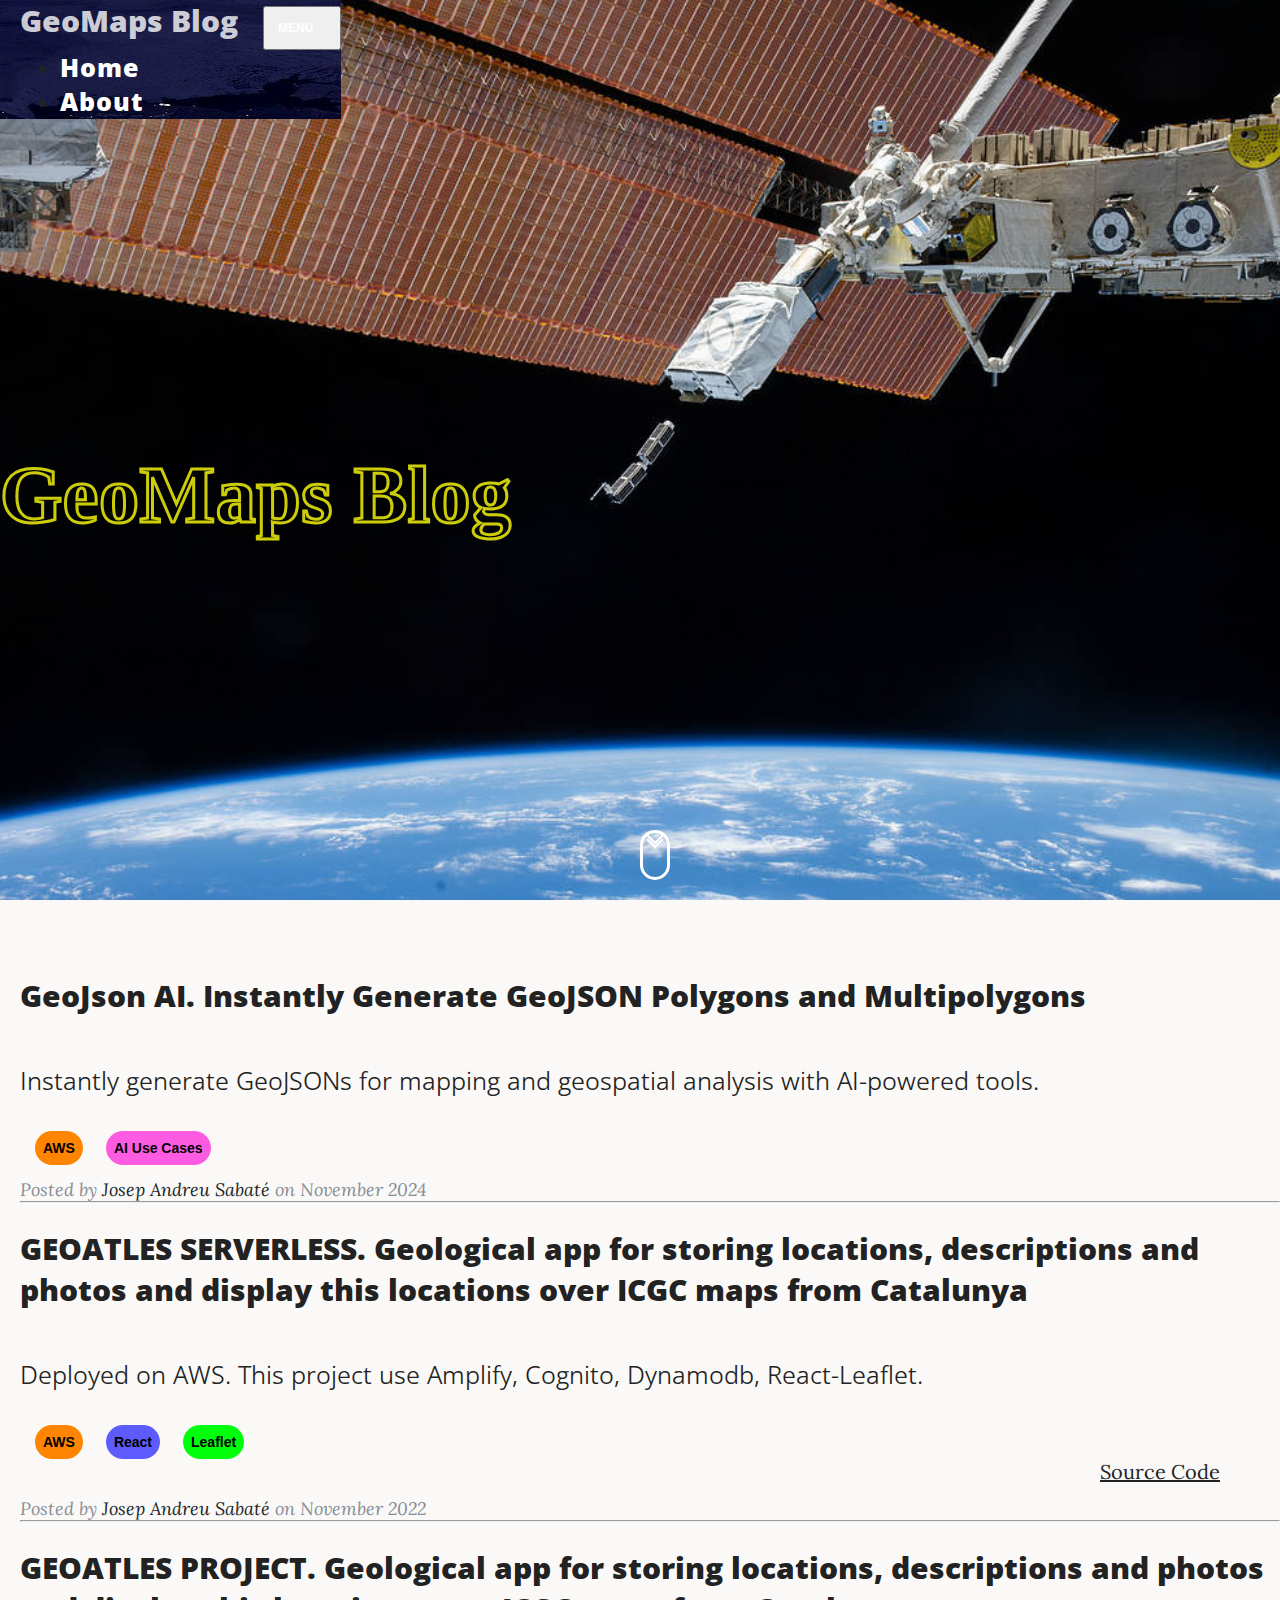
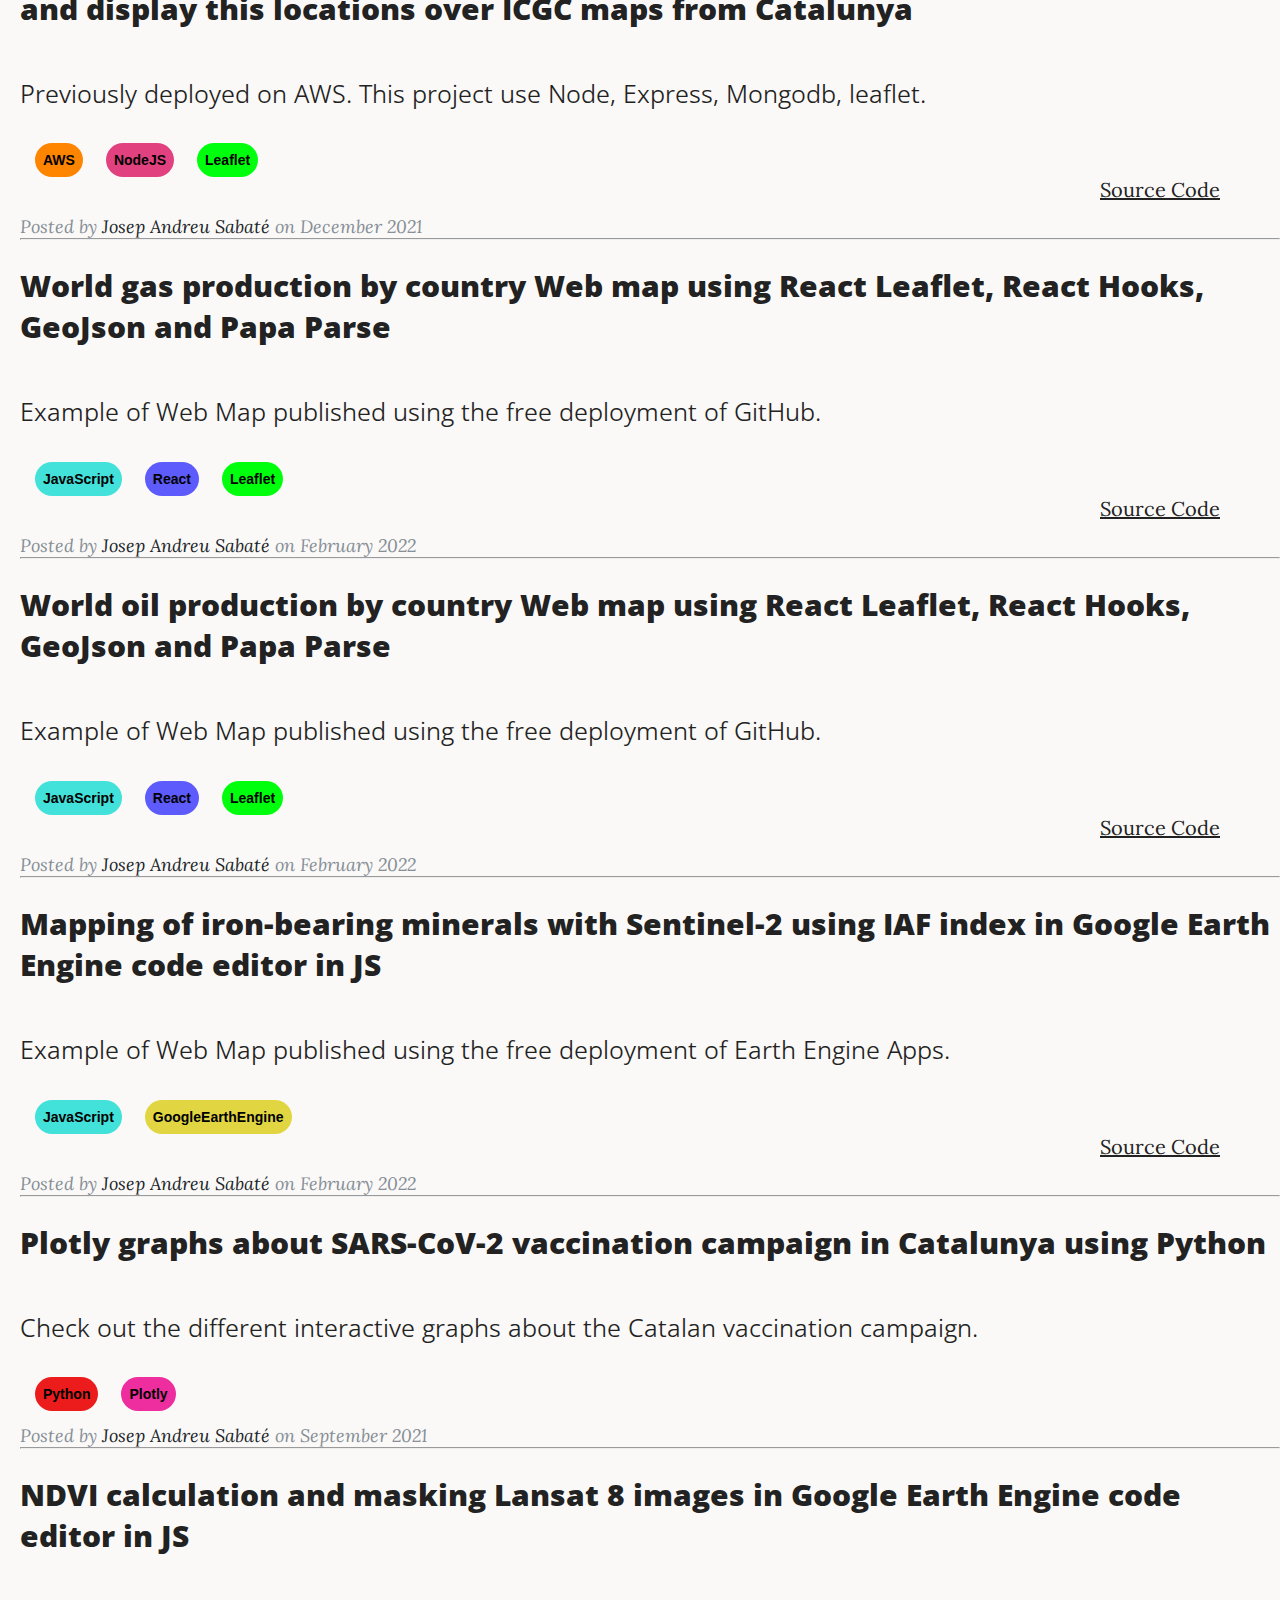
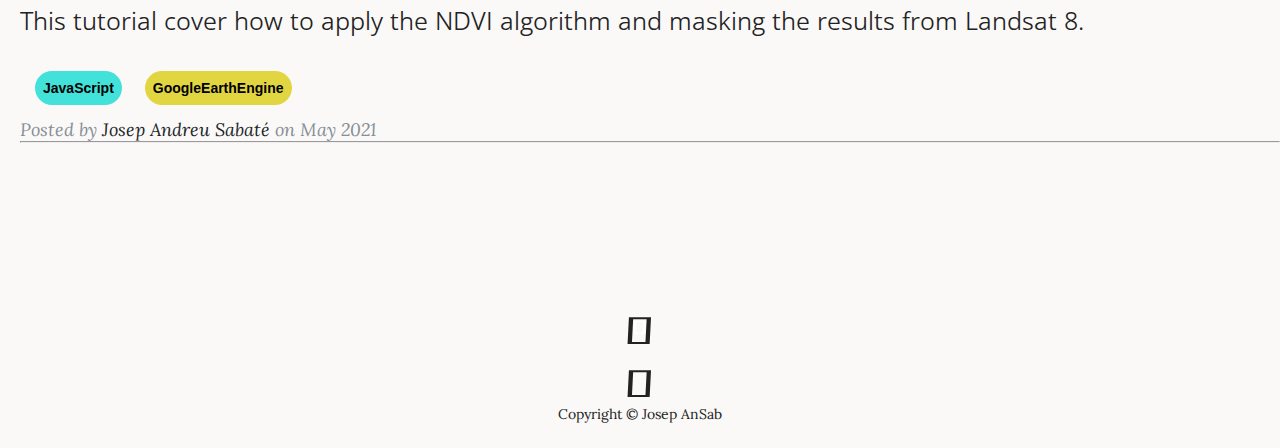
<file: index.html>
<!DOCTYPE html>
<html lang="en">
    <head>
        <meta charset="UTF-8">
        <meta http-equiv="X-UA-Compatible" content="IE=edge">
        <meta name="viewport" content="width=device-width, initial-scale=1.0">
        <title>GeoMaps Blog - Sharing GIS Projects and Mapping Insights</title>
        <!-- SEO -->
        <meta name="description" content="<meta name="description" content="Explore Geomaps Blog, a personal website dedicated to sharing GIS projects, mapping insights, and geospatial analysis with enthusiasts" />    
        <meta name="keywords" content="GIS, Josep Andreu Sabate, Geospatial, Remote Sensing, Blog">
        <meta name="author" content="Josep Andreu Sabate">
        <link rel="shortcut icon" href="./icons/favicon_world.ico" type="image/ico">
        <!-- Google tag (gtag.js) -->
        <script async src="https://www.googletagmanager.com/gtag/js?id=G-1MC4JDFWNP"></script>
        <script>
        window.dataLayer = window.dataLayer || [];
        function gtag(){dataLayer.push(arguments);}
        gtag('js', new Date());

        gtag('config', 'G-1MC4JDFWNP');
        </script>

        <!-- Bootstrap core CSS -->
        <link href="https://cdn.jsdelivr.net/npm/bootstrap@5.0.0/dist/css/bootstrap.min.css" rel="stylesheet" integrity="sha384-wEmeIV1mKuiNpC+IOBjI7aAzPcEZeedi5yW5f2yOq55WWLwNGmvvx4Um1vskeMj0" crossorigin="anonymous">
        <!-- Custom fonts for this template -->
        <!-- <link href="/vendor/fontawesome-free/css/all.min.css" rel="stylesheet" type="text/css"> -->
        <link rel="stylesheet" href="https://cdnjs.cloudflare.com/ajax/libs/font-awesome/4.7.0/css/font-awesome.min.css">
        <link href='https://fonts.googleapis.com/css?family=Lora:400,700,400italic,700italic' rel='stylesheet' type='text/css'>
        <link href='https://fonts.googleapis.com/css?family=Open+Sans:300italic,400italic,600italic,700italic,800italic,400,300,600,700,800' rel='stylesheet' type='text/css'>
        
         <link rel="stylesheet" href="https://cdnjs.cloudflare.com/ajax/libs/font-awesome/6.2.1/css/all.min.css" integrity="sha512-MV7K8+y+gLIBoVD59lQIYicR65iaqukzvf/nwasF0nqhPay5w/9lJmVM2hMDcnK1OnMGCdVK+iQrJ7lzPJQd1w==" crossorigin="anonymous" referrerpolicy="no-referrer" />

     
        <!-- Custom styles for this template -->
        <link rel="stylesheet" href="./styles/styles.css">
        <link rel="stylesheet" href="./styles/clean-blog.css">
        <link rel="stylesheet" href="./styles/atom-one.css">
       
    </head>
<body>
    <nav class="navbar navbar-expand-lg fixed-top" id="mainNav" style="background-image: url('./img/earth.jpg') ;">
        <div class="container" >
          <a class="navbar-brand" style="font-size: 30px;" href="/">GeoMaps Blog</a>
          <button class="navbar-toggler navbar-toggler-right" type="button" data-toggle="collapse" 
          data-target="#navbarResponsive" aria-controls="navbarResponsive" aria-expanded="false" aria-label="Toggle navigation">
            Menu
            <i class="fas fa-bars"></i>
          </button>
          <div class="collapse navbar-collapse justify-content-end" id="navbarResponsive">
            <ul class="navbar-nav ml-auto">
              <li class="nav-item">
                <a class="nav-link" href="/">Home</a>
              </li>
              <li class="nav-item">
                <a class="nav-link" href="./about.html">About</a>
              </li>
            </ul>
          </div>
        </div>
    </nav>
    <header class="masthead" style="background-image: url('./img/iss2.jpg')">
        <div class="container h-100">
            <div class="row h-100 align-items-center">
                <div class="d-flex justify-content-center" style="padding-top: 450px;">
                    <h1 style="font-size: 80px;" class=
                    "portada text-left ">GeoMaps Blog</h1>    
                </div>
                <a href="#sec-2"><div class="scroll-down"></div></a>
            </div>
        </div>
    </header>
    <br>
    <br>
    <br>
    <!-- Main Content -->
    <div id="sec-2" class="blogs content">
        <div class="container">
            <div class="row">
                <div class="col-lg-8 col-md-10 mx-auto">
                    <!-- <% if (blogs.length > 0) { %>  -->
                        <!-- blog8 -->
                        <div class="post-preview">
                            <h2 class="post-title"><a href="https://geojson-ai.com/" target="_blank">GeoJson AI. Instantly Generate GeoJSON Polygons and Multipolygons</a></h2>
                            <h3 class="post-subtitle"><a href="https://geojson-ai.com/" target="_blank">Instantly generate GeoJSONs for mapping and geospatial analysis with AI-powered tools.</a></h3>
                            <div class="categories-container">
                                <button class="categories-button" style="background-color: rgb(255, 132, 0);">AWS</button>
                                <button style="margin-left: 18px;  background-color: #fd5be2;" class="categories-button">AI Use Cases</button> 
                            </div>
                            <p class="post-meta">Posted by <a href="./about.html">Josep Andreu Sabaté</a> on November 2024</p>
                        </div>
                        <hr>
                        <!-- blog7 -->
                        <br>
                        <div class="post-preview">
                            <h2 class="post-title"><a href="https://www.atlesgeologic.cat/" target="_blank">GEOATLES SERVERLESS. Geological app for storing locations, descriptions and photos and display this locations over ICGC maps from Catalunya</a></h2>
                            <h3 class="post-subtitle"><a href="https://www.atlesgeologic.cat/" target="_blank">Deployed on AWS. This project use Amplify, Cognito, Dynamodb, React-Leaflet.</a></h3>
                            <div class="categories-container">
                                <button class="categories-button" style="background-color: rgb(255, 132, 0);">AWS</button>
                               <button style="margin-left: 18px;  background-color: #5e5bfd;" class="categories-button">
                                React</button>
                                <button class="categories-button" style="margin-left: 18px; background-color: rgb(0, 255, 13);">Leaflet</button>
                                
                            </div>
                            <p style="text-align: end; margin-right: 60px;"><a href="https://github.com/JosepAnSabate/deployment-geoatles-serverless" target="_blank">Source Code</a></p>
                            <p class="post-meta">Posted by <a href="./about.html">Josep Andreu Sabaté</a> on November 2022</p>
                        </div>
                        <hr>
                        <!-- blog6 -->
                        <br>
                        <div class="post-preview">
                            <h2 class="post-title"><a href="https://github.com/JosepAnSabate/Geoapp_node_mongo_leaflet_auth" target="_blank">GEOATLES PROJECT. Geological app for storing locations, descriptions and photos and display this locations over ICGC maps from Catalunya</a></h2>
                            <h3 class="post-subtitle"><a href="https://github.com/JosepAnSabate/Geoapp_node_mongo_leaflet_auth" target="_blank">Previously deployed on AWS. This project use Node, Express, Mongodb, leaflet.</a></h3>
                            <div class="categories-container">
                                <button class="categories-button" style="background-color: rgb(255, 132, 0);">AWS</button>
                               <button style="margin-left: 18px; background-color: #e1427f;" class="categories-button">
                                NodeJS</button>
                                <button class="categories-button" style="margin-left: 18px; background-color: rgb(0, 255, 13);">Leaflet</button>
                                
                            </div>
                            <p style="text-align: end; margin-right: 60px;"><a href="https://github.com/JosepAnSabate/Geoapp_node_mongo_leaflet_auth" target="_blank">Source Code</a></p>
                            <p class="post-meta">Posted by <a href="./about.html">Josep Andreu Sabaté</a> on December 2021</p>
                        </div>
                        <hr>
                        <!-- blog5 -->
                        <br>
                        <div class="post-preview">
                            <h2 class="post-title"><a href="https://josepansabate.github.io/React-Leaflet-Gas-World-Pruduction/" target="_blank">World gas production by country Web map using React Leaflet, React Hooks, GeoJson and Papa Parse</a></h2>
                            <h3 class="post-subtitle"><a href="https://josepansabate.github.io/React-Leaflet-Gas-World-Pruduction/" target="_blank">Example of Web Map published using the free deployment of GitHub.</a></h3>
                            <div class="categories-container">
                                <button class="categories-button">JavaScript</button>
                               <button style="margin-left: 18px;  background-color: #5e5bfd;" class="categories-button">
                                React</button>
                                <button class="categories-button" style="margin-left: 18px; background-color: rgb(0, 255, 13);">Leaflet</button>
                                
                            </div>
                            <p style="text-align: end; margin-right: 60px;"><a href="https://github.com/JosepAnSabate/React-Leaflet-Gas-World-Pruduction" target="_blank">Source Code</a></p>
                            <p class="post-meta">Posted by <a href="./about.html">Josep Andreu Sabaté</a> on February 2022</p>
                        </div>
                        <hr>
                        <!-- blog4 -->
                        <br>
                        <div class="post-preview">
                            <h2 class="post-title"><a href="./blog4.html">World oil production by country Web map using React Leaflet, React Hooks, GeoJson and Papa Parse</a></h2>
                            <h3 class="post-subtitle"><a href="./blog4.html">Example of Web Map published using the free deployment of GitHub.</a></h3>
                            <div class="categories-container">
                               <button class="categories-button">JavaScript</button>
                               <button style="margin-left: 18px; background-color: #5e5bfd;" class="categories-button">
                                React</button>
                                <button class="categories-button" style="margin-left: 18px; background-color: rgb(0, 255, 13);">Leaflet</button>
                            </div>
                            <p style="text-align: end; margin-right: 60px;"><a href="https://github.com/JosepAnSabate/React-Leaflet-World-Oil-Production-Deployment" target="_blank">Source Code</a></p>
                            <p class="post-meta">Posted by <a href="./about.html">Josep Andreu Sabaté</a> on February 2022</p>
                        </div>
                        <hr>
                        <!-- blog3 -->
                        <br>
                        <div class="post-preview">
                            <h2 class="post-title"><a href="https://josepandreu995.users.earthengine.app/view/iaf-sentinel-2" target="_blank">Mapping of iron-bearing minerals with Sentinel-2 using IAF index in Google Earth Engine code editor in JS</a></h2>
                            <h3 class="post-subtitle"><a href="https://josepandreu995.users.earthengine.app/view/iaf-sentinel-2" target="_blank">Example of Web Map published using the free deployment of Earth Engine Apps.</a></h3>
                            <div class="categories-container">
                               <button class="categories-button">JavaScript</button>
                               <button style="margin-left: 18px; background-color: #e1d642;" class="categories-button">
                                GoogleEarthEngine</button>
                            </div>
                            <p style="text-align: end; margin-right: 60px;"><a href="https://code.earthengine.google.com/f3ab88798570f25d838642e497f13e72" target="_blank">Source Code</a></p>
                            <p class="post-meta">Posted by <a href="./about.html">Josep Andreu Sabaté</a> on February 2022</p>
                        </div>
                        <hr>
                        
                        <!-- blog2 -->
                        <br>
                        <div class="post-preview">
                            <h2 class="post-title"><a href="./blog2.html">Plotly graphs about SARS-CoV-2 vaccination campaign in Catalunya using Python</a></h2>
                            <h3 class="post-subtitle"><a href="./blog2.html">Check out the different interactive graphs about the Catalan vaccination campaign.</a></h3>
                            <div class="categories-container">
                               <button class="categories-button" style=" background-color: #ec1c1c;">Python</button>
                               <button style="margin-left: 18px; background-color: #ee2d9e;" class="categories-button">
                                Plotly</button>
                            </div>
                            <p class="post-meta">Posted by <a href="./about.html">Josep Andreu Sabaté</a> on September 2021</p>
                        </div>
                        <hr>

                        <!-- Blog 1 -->
                        <br>
                        <div class="post-preview">
                            <h2 class="post-title"><a href="./blog1.html">NDVI calculation and masking Lansat 8 images in Google Earth Engine code editor in JS</a></h2>
                            <h3 class="post-subtitle"><a href="./blog1.html">This tutorial cover how to apply the NDVI algorithm and masking the results from Landsat 8.</a></h3>
                            <div class="categories-container">
                            <button class="categories-button">JavaScript</button>
                            <button style="margin-left: 18px; background-color: #e1d642;" class="categories-button">
                                GoogleEarthEngine</button>
                            </div>
                            <p class="post-meta">Posted by <a href="./about.html">Josep Andreu Sabaté</a> on May 2021</p>
                        </div>
                        <hr>
                        
                        
                        
                        
                        
                </div>
            </div>
        </div>
    </div>
    
    <br>
    <!-- Footer -->
    <footer>
        <div class="container">
        <div class="row">
            <div class="col-lg-8 col-md-10 mx-auto">
            <ul class="list-inline text-center">
                <li class="list-inline-item">
                <a href="https://github.com/JosepAnSabate">
                    <span class="fa-stack fa-lg">
                    <i class="fas fa-circle fa-stack-2x"></i>
                    <i class="fab fa-github fa-stack-1x fa-inverse"></i>
                    </span>
                </a>
                </li>
                <li class="list-inline-item">
                <a href="https://www.linkedin.com/in/josep-andreu-sabat%C3%A9-b4b41a1b6/">
                    <span class="fa-stack fa-lg">
                    <i class="fas fa-circle fa-stack-2x"></i>
                    <i class="fab fa-linkedin-in fa-stack-1x fa-inverse"></i>
                    </span>
                </a>
                </li>
            </ul> 
            <p class="copyright text-muted">Copyright &copy; Josep AnSab</p>
            </div>
        </div>
        </div>
    </footer>
    <script src="./public/vendor/jquery/jquery.min.js"></script>
    <script src="./public/vendor/bootstrap/js/bootstrap.bundle.min.js"></script>
   <!-- <script src="https://kit.fontawesome.com/9879756fb0.js" crossorigin="anonymous"></script>  -->
   <script src="https://cdn.jsdelivr.net/npm/bootstrap@5.0.0/dist/js/bootstrap.bundle.min.js" integrity="sha384-p34f1UUtsS3wqzfto5wAAmdvj+osOnFyQFpp4Ua3gs/ZVWx6oOypYoCJhGGScy+8" crossorigin="anonymous"></script>
   
   <!-- code snippet -->
  <!--  <script src="/path/to/highlight.min.js"></script> -->
  
   <!-- Custom scripts for this template -->
   <script src="./js/blogjs.js"></script>

</body>
</html>
</file>
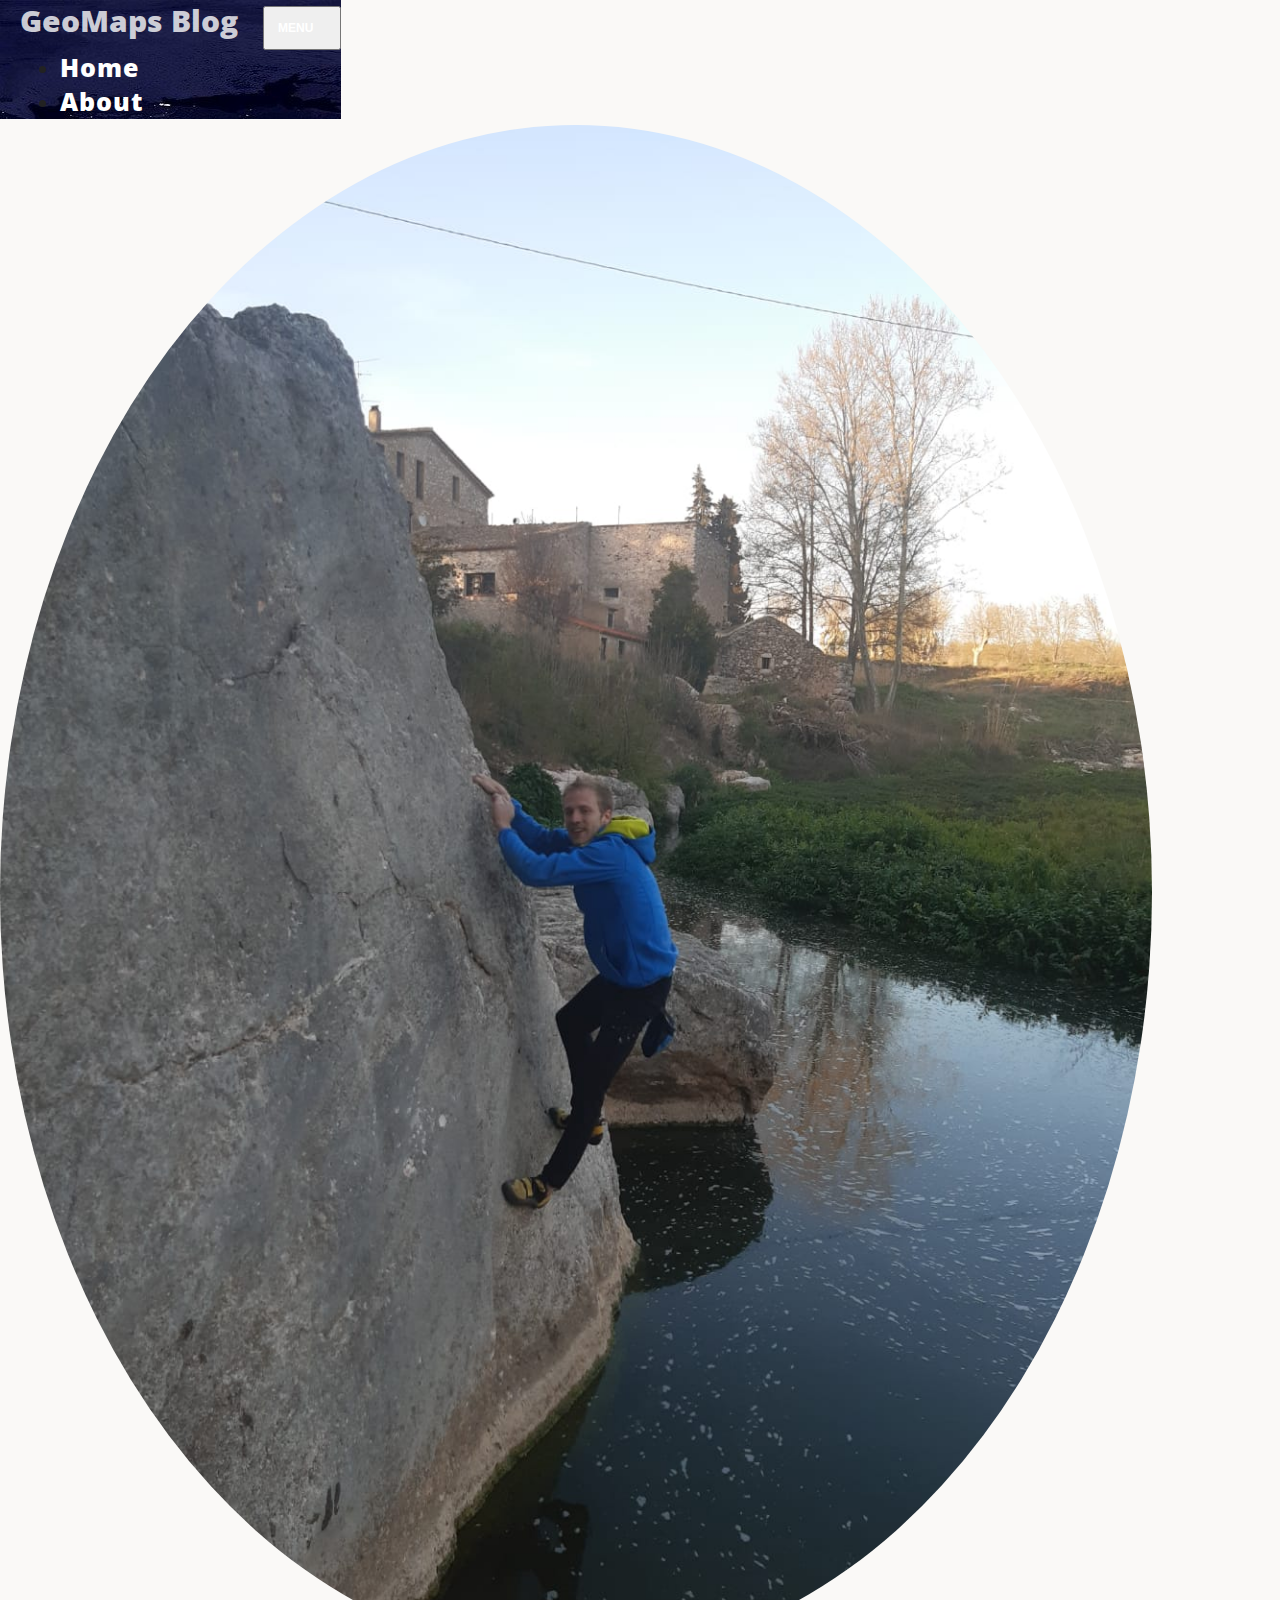
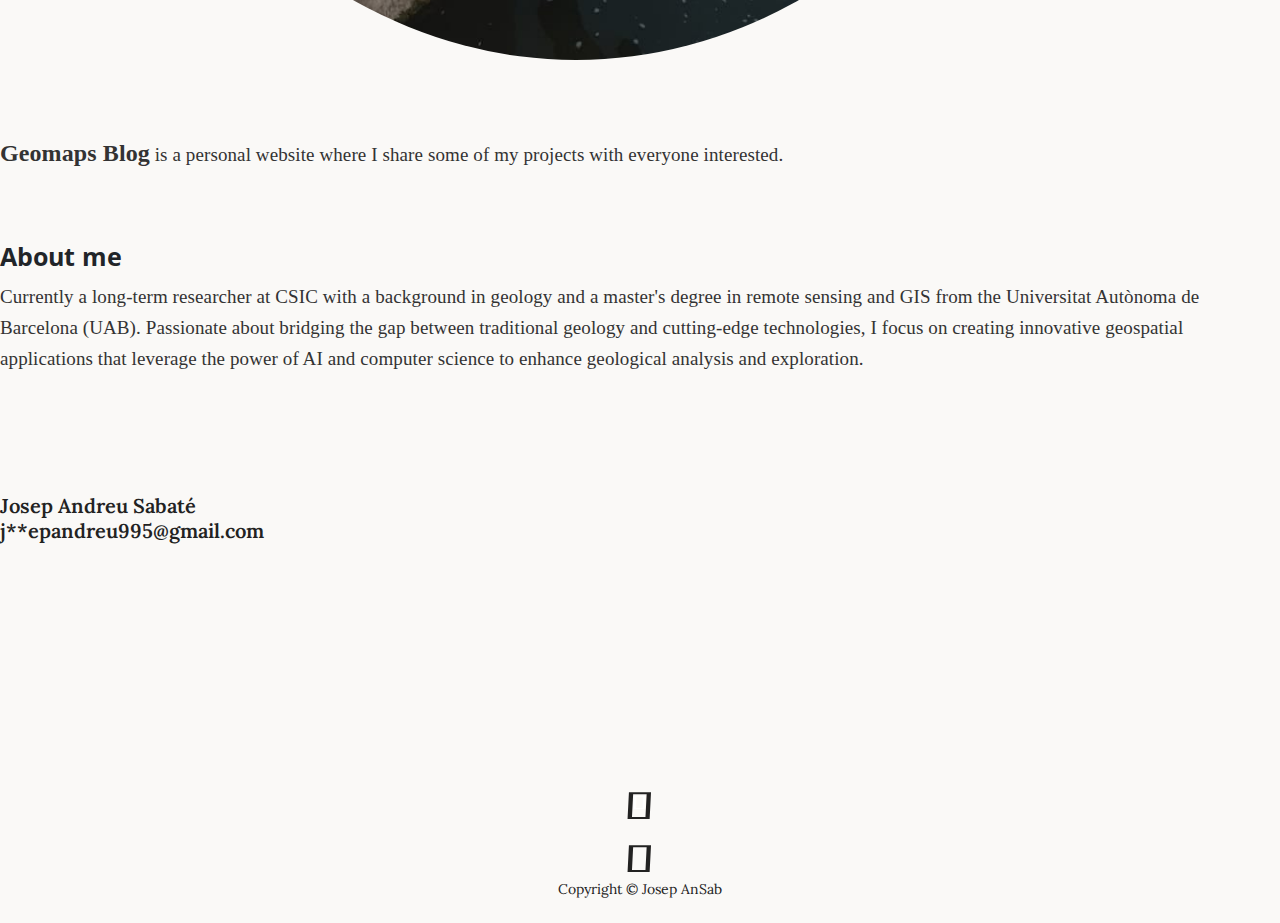
<file: about.html>
<!DOCTYPE html>
<html lang="en">
    <head>
        <meta charset="UTF-8">
        <meta http-equiv="X-UA-Compatible" content="IE=edge">
        <meta name="viewport" content="width=device-width, initial-scale=1.0">
        <title>GeoMaps Blog</title>
        <!-- SEO -->
        <meta name="keywords" content="GIS, Josep Andreu Sabate, About Me,Geospatial Research, Blog">
        <meta name="author" content="Josep Andreu Sabate">
        <link rel="shortcut icon" href="./icons/favicon_world.ico" type="image/ico">
        <!-- Google tag (gtag.js) -->
        <script async src="https://www.googletagmanager.com/gtag/js?id=G-1MC4JDFWNP"></script>
        <script>
        window.dataLayer = window.dataLayer || [];
        function gtag(){dataLayer.push(arguments);}
        gtag('js', new Date());

        gtag('config', 'G-1MC4JDFWNP');
        </script>
        <!-- Bootstrap core CSS -->
        <link href="https://cdn.jsdelivr.net/npm/bootstrap@5.0.0/dist/css/bootstrap.min.css" rel="stylesheet" integrity="sha384-wEmeIV1mKuiNpC+IOBjI7aAzPcEZeedi5yW5f2yOq55WWLwNGmvvx4Um1vskeMj0" crossorigin="anonymous">
        <!-- Custom fonts for this template -->
        <!-- <link href="/vendor/fontawesome-free/css/all.min.css" rel="stylesheet" type="text/css"> -->
        <link rel="stylesheet" href="https://cdnjs.cloudflare.com/ajax/libs/font-awesome/4.7.0/css/font-awesome.min.css">
        <link href='https://fonts.googleapis.com/css?family=Lora:400,700,400italic,700italic' rel='stylesheet' type='text/css'>
        <link href='https://fonts.googleapis.com/css?family=Open+Sans:300italic,400italic,600italic,700italic,800italic,400,300,600,700,800' rel='stylesheet' type='text/css'>
        <link rel="stylesheet" href="https://cdnjs.cloudflare.com/ajax/libs/font-awesome/6.2.1/css/all.min.css" integrity="sha512-MV7K8+y+gLIBoVD59lQIYicR65iaqukzvf/nwasF0nqhPay5w/9lJmVM2hMDcnK1OnMGCdVK+iQrJ7lzPJQd1w==" crossorigin="anonymous" referrerpolicy="no-referrer" />

     
        <!-- Custom styles for this template -->
        <link rel="stylesheet" href="./styles/styles.css">
        <link rel="stylesheet" href="./styles/clean-blog.css">
        <link rel="stylesheet" href="./styles/atom-one.css">
       
    </head>
<body>
    <nav class="navbar navbar-expand-lg fixed-top" id="mainNav" style="background-image: url('./img/earth.jpg') ;">
        <div class="container" >
          <a class="navbar-brand" style="font-size: 30px;" href="/">GeoMaps Blog</a>
          <button class="navbar-toggler navbar-toggler-right" type="button" data-toggle="collapse" 
          data-target="#navbarResponsive" aria-controls="navbarResponsive" aria-expanded="false" aria-label="Toggle navigation">
            Menu
            <i class="fas fa-bars"></i>
          </button>
          <div class="collapse navbar-collapse justify-content-end" id="navbarResponsive">
            <ul class="navbar-nav ml-auto">
              <li class="nav-item">
                <a class="nav-link" href="/">Home</a>
              </li>
              <li class="nav-item">
                <a class="nav-link" href="./about.html">About</a>
              </li>
            </ul>
          </div>
        </div>
    </nav>
    
    <br>
    <br>
    <br>
    <div class="container my-5 py-5">
        <div class="row">
            <div class="col-12 col-md-6 d-flex justify-content-center">
                <br><br>
                <img src="./img/climb.jpg"  width="90%" style="border-radius: 80%;">
                <br><br>
                </div>
            <div class="col-12 col-md-6 flex-column justify-content-around">
                <div>
                <br>
                <p class="article-text"><strong class="title-about">Geomaps Blog</strong> is a personal website where I share some of my projects with everyone interested.
                </p>
                </div>
                <br><br>
                <div>
                <h3 class="text-main" style="font-weight: 700; margin: 0;">About me</h3>
                <p class="article-text" style="margin-top: 9px;">Currently a long-term researcher at CSIC with a background 
                    in geology and a master's degree in remote sensing and GIS from the Universitat Autònoma de Barcelona (UAB).
                    Passionate about bridging the gap between traditional geology and cutting-edge technologies, I focus on creating innovative 
                    geospatial applications that leverage the power of AI and computer science to enhance geological analysis and exploration.
                </p>
                <br>
                <br>
                <div style="margin-right: 10px;">
                    <br><br>

                <p style="margin: 0; font-weight: 600;" class="text-end">Josep Andreu Sabaté</p>
                <p style="margin: 0; font-weight: 600;" class="text-end">j**epandreu995@gmail.com</p>
                </div>
                </div>
            </div>
        </div>
        <br><br><br><br>
        <!-- Footer -->
        <footer>
            <div class="container">
            <div class="row">
                <div class="col-lg-8 col-md-10 mx-auto">
                <ul class="list-inline text-center">
                    <li class="list-inline-item">
                    <a href="https://github.com/JosepAnSabate">
                        <span class="fa-stack fa-lg">
                        <i class="fas fa-circle fa-stack-2x"></i>
                        <i class="fab fa-github fa-stack-1x fa-inverse"></i>
                        </span>
                    </a>
                    </li>
                    <li class="list-inline-item">
                    <a href="https://www.linkedin.com/in/josep-andreu-sabat%C3%A9-b4b41a1b6/">
                        <span class="fa-stack fa-lg">
                        <i class="fas fa-circle fa-stack-2x"></i>
                        <i class="fab fa-linkedin-in fa-stack-1x fa-inverse"></i>
                        </span>
                    </a>
                    </li>
                </ul> 
                <p class="copyright text-muted">Copyright &copy; Josep AnSab</p>
                </div>
            </div>
            </div>
        </footer>
        <script src="./public/vendor/jquery/jquery.min.js"></script>
        <script src="./public/vendor/bootstrap/js/bootstrap.bundle.min.js"></script>
   
       <script src="https://cdn.jsdelivr.net/npm/bootstrap@5.0.0/dist/js/bootstrap.bundle.min.js" integrity="sha384-p34f1UUtsS3wqzfto5wAAmdvj+osOnFyQFpp4Ua3gs/ZVWx6oOypYoCJhGGScy+8" crossorigin="anonymous"></script>
       

       <script src="./js/blogjs.js"></script>
       
</body>
</html>
</file>
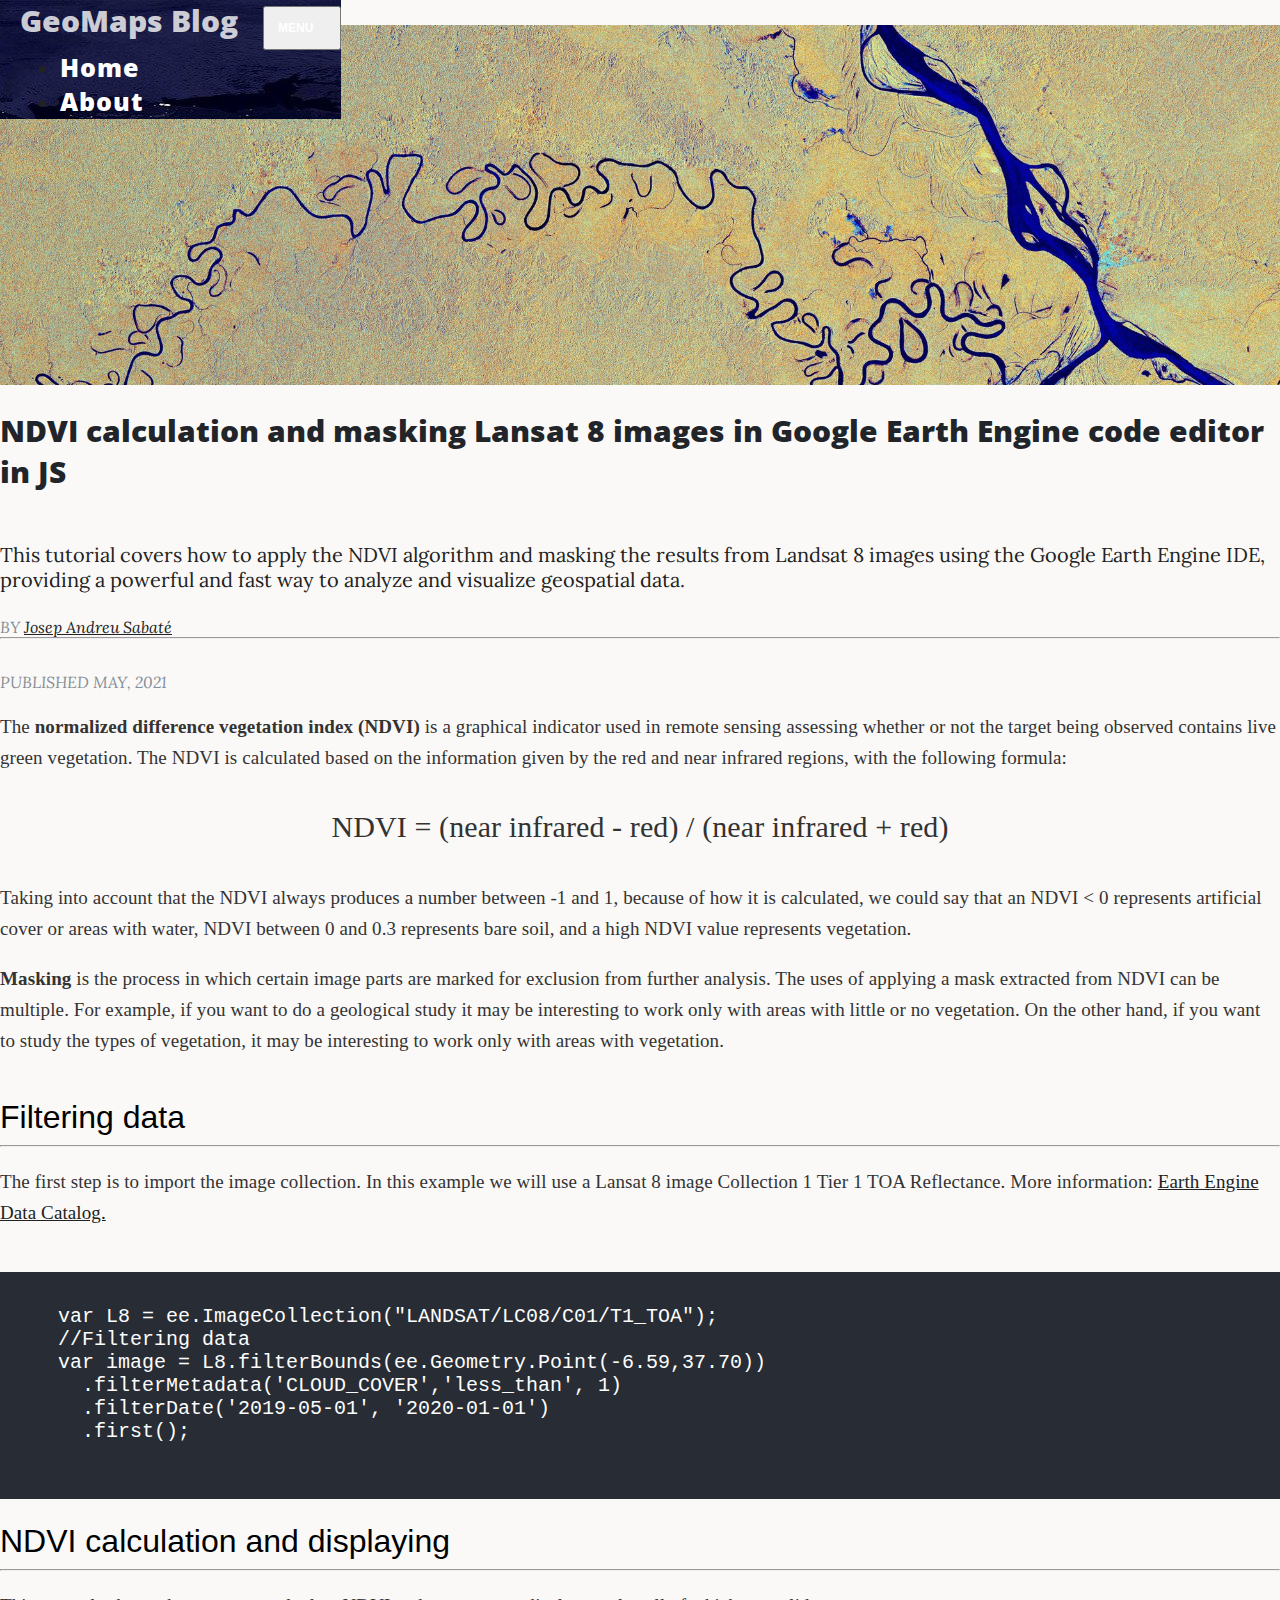
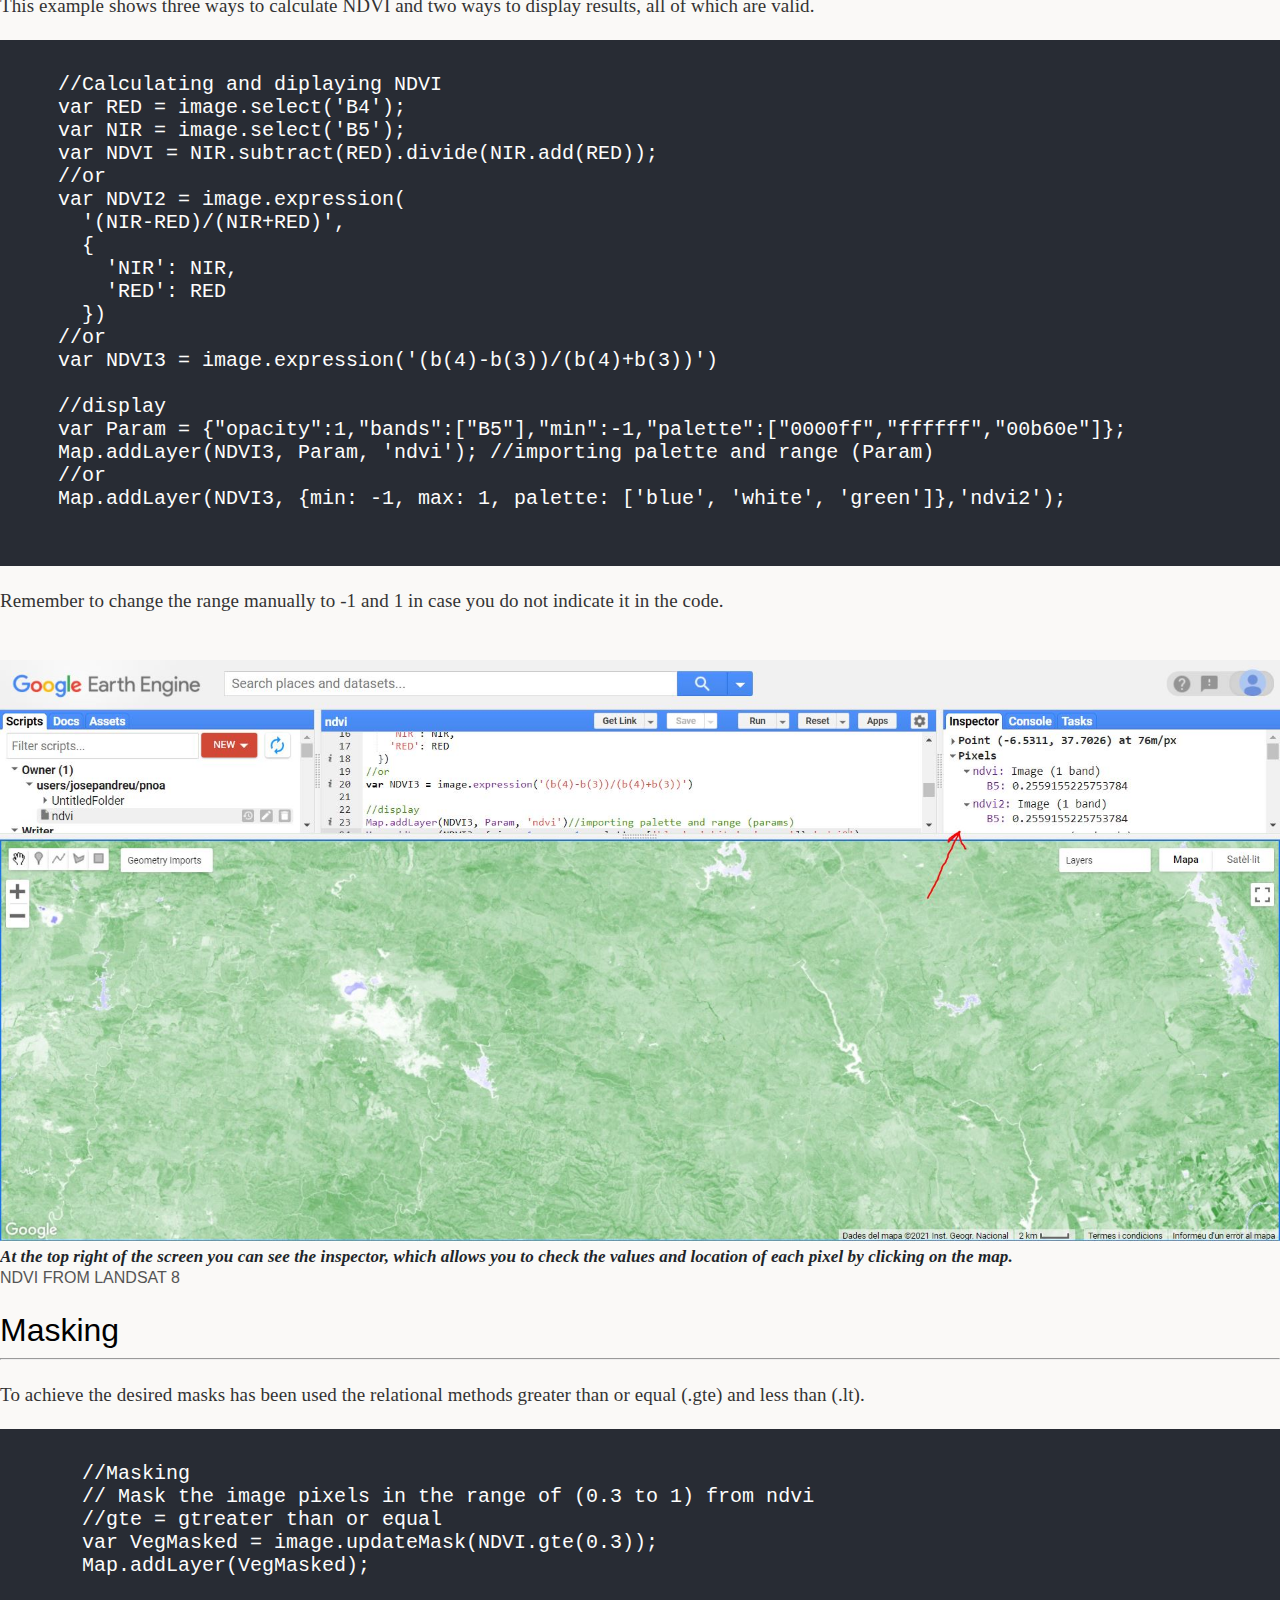
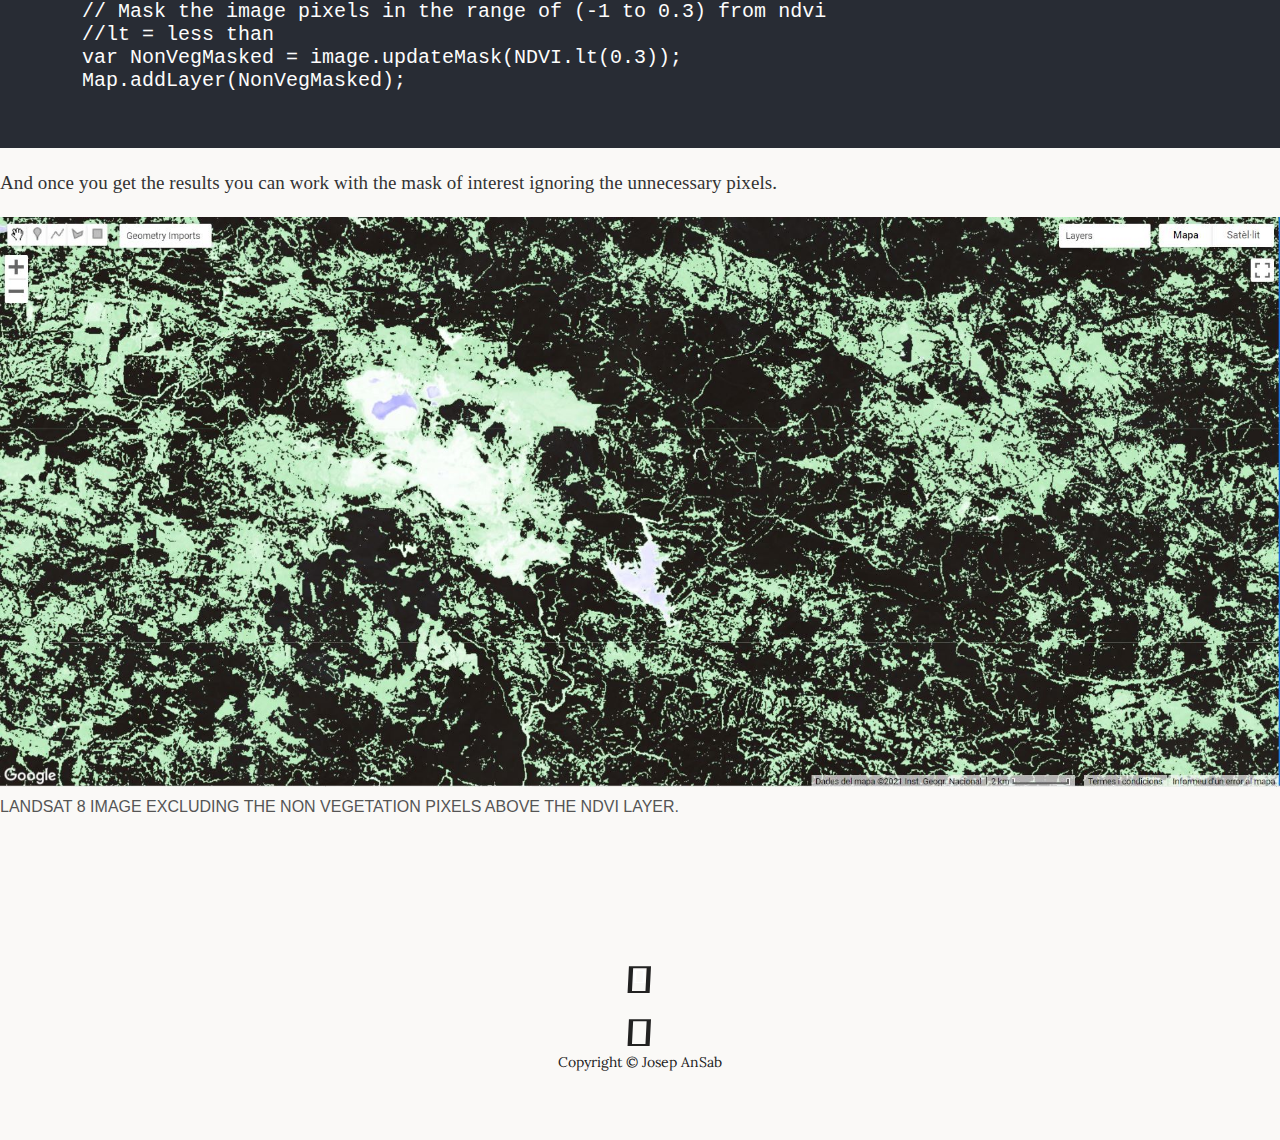
<file: blog1.html>
<!DOCTYPE html>
<html lang="en">
    <head>
        <meta charset="UTF-8">
        <meta http-equiv="X-UA-Compatible" content="IE=edge">
        <meta name="viewport" content="width=device-width, initial-scale=1.0">
        <title>GeoMaps Blog</title>
        <!-- Bootstrap core CSS -->
        <link href="https://cdn.jsdelivr.net/npm/bootstrap@5.0.0/dist/css/bootstrap.min.css" rel="stylesheet" integrity="sha384-wEmeIV1mKuiNpC+IOBjI7aAzPcEZeedi5yW5f2yOq55WWLwNGmvvx4Um1vskeMj0" crossorigin="anonymous">
        <!-- Custom fonts for this template -->
        <!-- <link href="/vendor/fontawesome-free/css/all.min.css" rel="stylesheet" type="text/css"> -->
        <link rel="stylesheet" href="https://cdnjs.cloudflare.com/ajax/libs/font-awesome/4.7.0/css/font-awesome.min.css">
        <link href='https://fonts.googleapis.com/css?family=Lora:400,700,400italic,700italic' rel='stylesheet' type='text/css'>
        <link href='https://fonts.googleapis.com/css?family=Open+Sans:300italic,400italic,600italic,700italic,800italic,400,300,600,700,800' rel='stylesheet' type='text/css'>
        <link rel="stylesheet" href="https://cdnjs.cloudflare.com/ajax/libs/font-awesome/6.2.1/css/all.min.css" integrity="sha512-MV7K8+y+gLIBoVD59lQIYicR65iaqukzvf/nwasF0nqhPay5w/9lJmVM2hMDcnK1OnMGCdVK+iQrJ7lzPJQd1w==" crossorigin="anonymous" referrerpolicy="no-referrer" />

     
        <!-- Custom styles for this template -->
        <link rel="stylesheet" href="./styles/styles.css">
        <link rel="stylesheet" href="./styles/clean-blog.css">
        <link rel="stylesheet" href="./styles/atom-one.css">
       
    </head>
<body>
    <nav class="navbar navbar-expand-lg fixed-top" id="mainNav" style="background-image: url('./img/earth.jpg') ;">
        <div class="container" >
          <a class="navbar-brand" style="font-size: 30px;" href="/">GeoMaps Blog</a>
          <button class="navbar-toggler navbar-toggler-right" type="button" data-toggle="collapse" 
          data-target="#navbarResponsive" aria-controls="navbarResponsive" aria-expanded="false" aria-label="Toggle navigation">
            Menu
            <i class="fas fa-bars"></i>
          </button>
          <div class="collapse navbar-collapse justify-content-end" id="navbarResponsive">
            <ul class="navbar-nav ml-auto">
              <li class="nav-item">
                <a class="nav-link" href="/">Home</a>
              </li>
              <li class="nav-item">
                <a class="nav-link" href="./about.html">About</a>
              </li>
            </ul>
          </div>
        </div>
    </nav>
    <br>
    <header class="masthead" style="background-image: url('img/amazon.jpg'); height: 40vh;">
        <div class="overlay"></div>
        <div class="container">
          <div class="row">
            <div class="col-lg-8 col-md-10 mx-auto">
              <div class="post-heading">
                                  
              </div>
            </div>
          </div>
        </div>
      </header>
      <br>
      <!-- Post Content -->
      <!-- header del contingut del bloc -->
      <article>
        <div class="container">
            <div class="row">
                <div class="col-lg-8 col-md-10 mx-auto">
                    <h2 class="post-title">NDVI calculation and masking Lansat 8 images in Google Earth Engine code editor in JS</h2>
                    <p>This tutorial covers how to apply the NDVI algorithm and masking the results from Landsat 8 images using the Google Earth Engine IDE,
                     providing a powerful and fast way to analyze and visualize geospatial data. </p>
                    <br>
                    <p class="post-meta-blog">BY <a href="./about.html" style="font-style: oblique;">Josep Andreu Sabaté</a></p>
                    <hr>
                    <p class="post-meta-blog" style="margin-top: 33px;">PUBLISHED MAY, 2021</p>
                </div>
            </div>
        </div>
      </article>
      <!-- bloc content -->
      
        <div class="container">
            <div class="row">
                <div class="col-lg-8 col-md-10 mx-auto">
                    <p class="article-text">The <strong>normalized difference vegetation index (NDVI)</strong> is a graphical indicator used in remote sensing assessing whether or not the target being observed contains live green vegetation. The NDVI is calculated based on the information given by the red and near infrared regions, with the following formula: </p>
                     <p class="article-text" style="text-align: center; font-size: 30px;">NDVI = (near infrared - red) / (near infrared + red)</p>
                     <p class="article-text">Taking into account that the NDVI always produces a number between -1 and 1, because of how it is calculated, we could say that an NDVI < 0 represents artificial cover or areas with water, NDVI between 0 and 0.3 represents bare soil, and a high NDVI value represents vegetation.</p>
                     <p class="article-text"><strong>Masking</strong> is the process in which certain image parts are marked for exclusion from further analysis. The uses of applying a mask extracted from NDVI can be multiple. For example, if you want to do a geological study it may be interesting to work only with areas with little or no vegetation. On the other hand, if you want to study the types of vegetation, it may be interesting to work only with areas with vegetation.</p>
                     <br>
                     <h2 class="titols-post">Filtering data</h2> 
                     <hr>
                     <p class="article-text">The first step is to import the image collection. In this example we will use a Lansat 8 image Collection 1 Tier 1 TOA Reflectance. More information: <a href="https://developers.google.com/earth-engine/datasets/catalog/LANDSAT_LC08_C01_T1_TOA#description">
                      Earth Engine Data Catalog.</a></p>
                    <p class="article-text"></p>
                    <br>
    <pre class="hljs"><code>
    var L8 = ee.ImageCollection("LANDSAT/LC08/C01/T1_TOA");
    //Filtering data
    var image = L8.filterBounds(ee.Geometry.Point(-6.59,37.70))
      .filterMetadata('CLOUD_COVER','less_than', 1)
      .filterDate('2019-05-01', '2020-01-01')
      .first();
      
    </code></pre>  
    <br>
                    <h2 class="titols-post">NDVI calculation and displaying</h2> 
                    <hr>  
                    <p class="article-text">This example shows three ways to calculate NDVI and two ways to display results, all of which are valid.
                    </p>
    <pre class="hljs"><code>
    //Calculating and diplaying NDVI
    var RED = image.select('B4');
    var NIR = image.select('B5');
    var NDVI = NIR.subtract(RED).divide(NIR.add(RED));
    //or
    var NDVI2 = image.expression(
      '(NIR-RED)/(NIR+RED)',
      {
        'NIR': NIR,
        'RED': RED
      })
    //or
    var NDVI3 = image.expression('(b(4)-b(3))/(b(4)+b(3))')
    
    //display
    var Param = {"opacity":1,"bands":["B5"],"min":-1,"palette":["0000ff","ffffff","00b60e"]};
    Map.addLayer(NDVI3, Param, 'ndvi'); //importing palette and range (Param)
    //or
    Map.addLayer(NDVI3, {min: -1, max: 1, palette: ['blue', 'white', 'green']},'ndvi2');
      
    </code></pre>    
    <p class="article-text"> Remember to change the range manually to -1 and 1 in case you do not indicate it in the code.</p>
    <br>
                <figure>
                  <div>
                    <img src="img/blog1ge2.jpg" alt="" width="100%">
                  </div>
                  <figcaption>
                    <div>
                    <div style="line-height: 80%;"> 
                    <span class="peu-foto-sup">At the top right of the screen you can see the inspector, which allows you to check the values and location of each pixel by clicking on the map.</span>
                    </div>
                      <div>
                      <span class="peu-foto-inf">NDVI from Landsat 8</span> 
                      </div>
                    </div>
                  </figcaption>
                </figure>
                <br>
                    <h2 class="titols-post">Masking</h2> 
                    <hr>  
                    <p class="article-text">To achieve the desired masks has been used the relational methods greater than or equal (.gte) and less than (.lt). </p>
    <pre class="hljs"><code>
      //Masking
      // Mask the image pixels in the range of (0.3 to 1) from ndvi
      //gte = gtreater than or equal
      var VegMasked = image.updateMask(NDVI.gte(0.3));
      Map.addLayer(VegMasked);
      
      // Mask the image pixels in the range of (-1 to 0.3) from ndvi
      //lt = less than
      var NonVegMasked = image.updateMask(NDVI.lt(0.3));
      Map.addLayer(NonVegMasked);
      
    </code></pre> 
                  <p class="article-text">And once you get the results you can work with the mask of interest ignoring the unnecessary pixels.</p>
                  <figure>
                    <div>
                      <img src="img/blog1ge3.jpg" alt="" width="100%">
                    </div>
                    <figcaption>
                      <div>
                      <div style="line-height: 80%;"> 
                      <span class="peu-foto-sup"></span>
                      </div>
                        <div>
                        <span class="peu-foto-inf">Landsat 8 image excluding the non vegetation pixels above the NDVI layer.</span> 
                        </div>
                      </div>
                    </figcaption>
                  </figure>           
                </div>
            </div>
        </div>
    <!-- Footer -->
    <footer>
        <div class="container">
        <div class="row">
            <div class="col-lg-8 col-md-10 mx-auto">
            <ul class="list-inline text-center">
                <li class="list-inline-item">
                <a href="https://github.com/JosepAnSabate">
                    <span class="fa-stack fa-lg">
                    <i class="fas fa-circle fa-stack-2x"></i>
                    <i class="fab fa-github fa-stack-1x fa-inverse"></i>
                    </span>
                </a>
                </li>
                <li class="list-inline-item">
                <a href="https://www.linkedin.com/in/josep-andreu-sabat%C3%A9-b4b41a1b6/">
                    <span class="fa-stack fa-lg">
                    <i class="fas fa-circle fa-stack-2x"></i>
                    <i class="fab fa-linkedin-in fa-stack-1x fa-inverse"></i>
                    </span>
                </a>
                </li>
            </ul> 
            <p class="copyright text-muted">Copyright &copy; Josep AnSab</p>
            </div>
        </div>
        </div>
    </footer>
    <script src="./public/vendor/jquery/jquery.min.js"></script>
    <script src="./public/vendor/bootstrap/js/bootstrap.bundle.min.js"></script>
   <!-- <script src="https://kit.fontawesome.com/9879756fb0.js" crossorigin="anonymous"></script>  -->
   <script src="https://cdn.jsdelivr.net/npm/bootstrap@5.0.0/dist/js/bootstrap.bundle.min.js" integrity="sha384-p34f1UUtsS3wqzfto5wAAmdvj+osOnFyQFpp4Ua3gs/ZVWx6oOypYoCJhGGScy+8" crossorigin="anonymous"></script>
   
   <!-- code snippet -->
  <!--  <script src="/path/to/highlight.min.js"></script> -->
  
   <!-- Custom scripts for this template -->
   <script src="/js/blogjs.js"></script>

</body>
</html>
</file>
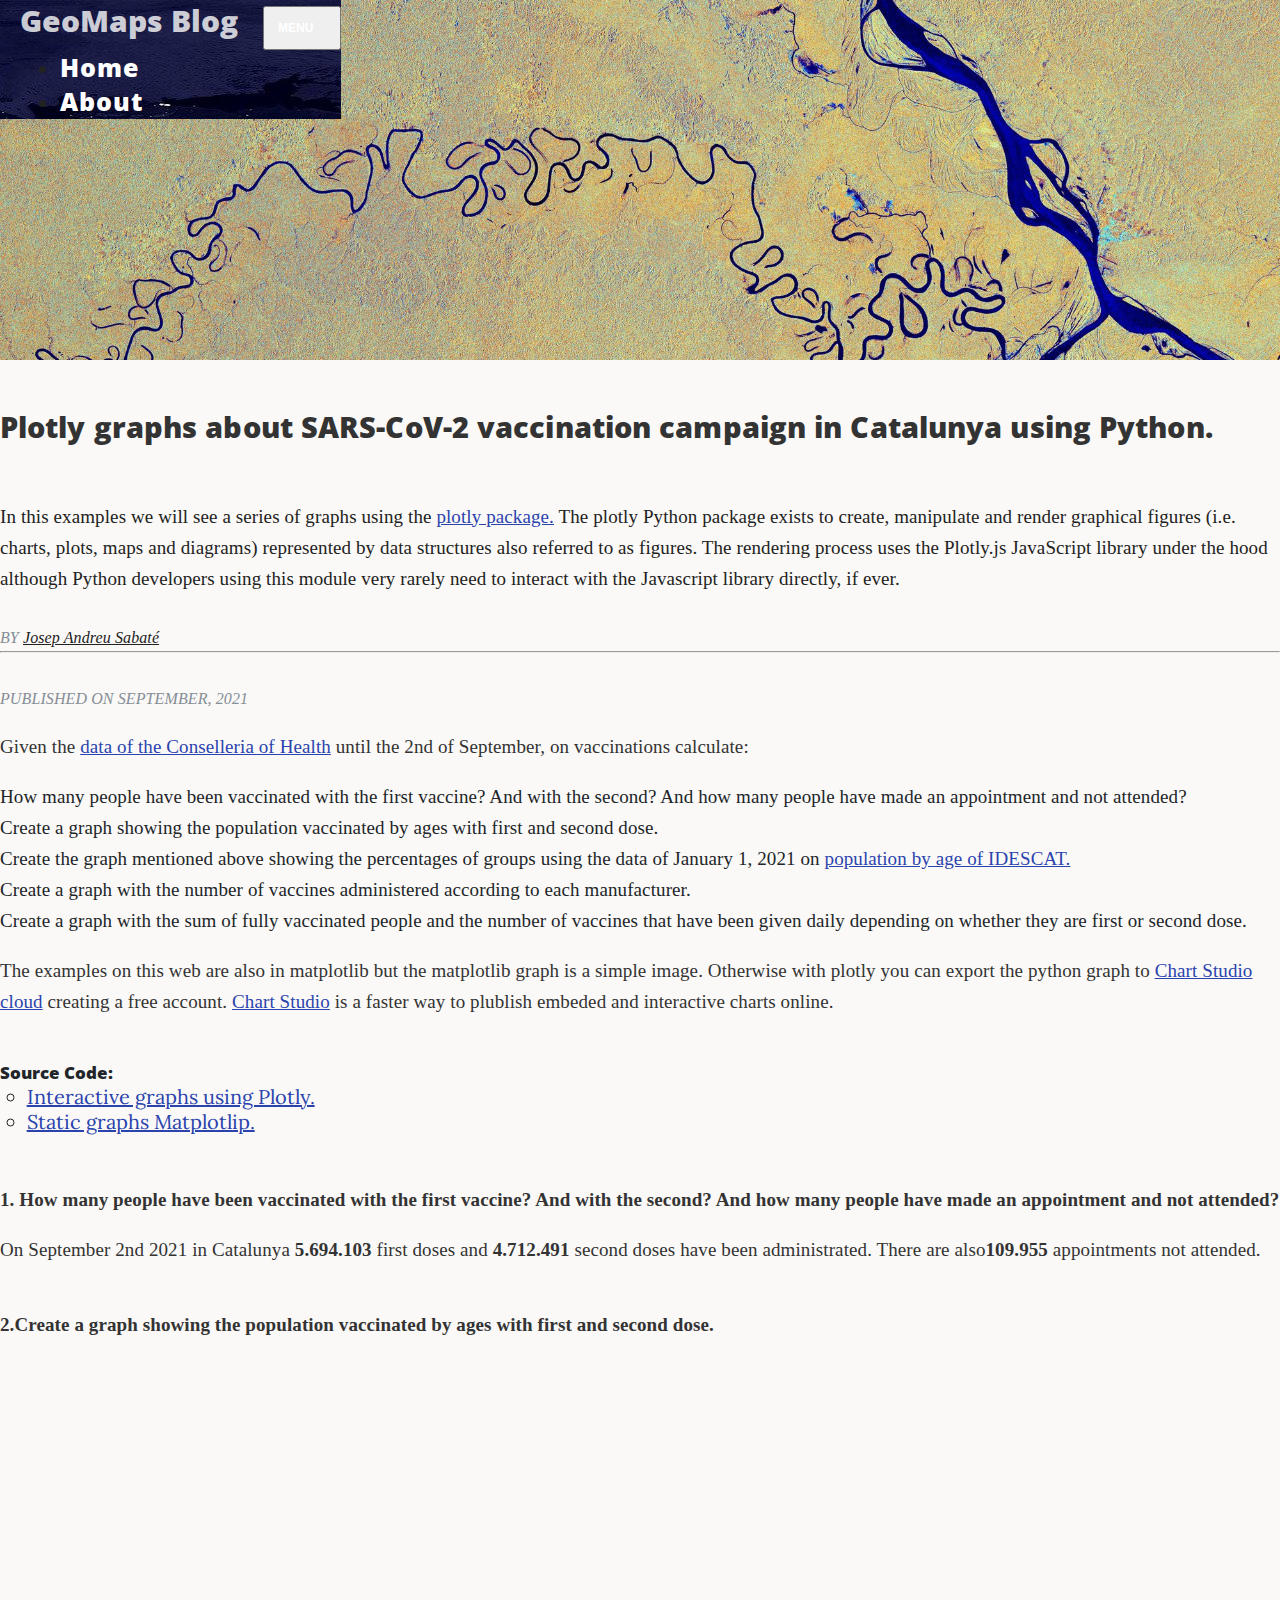
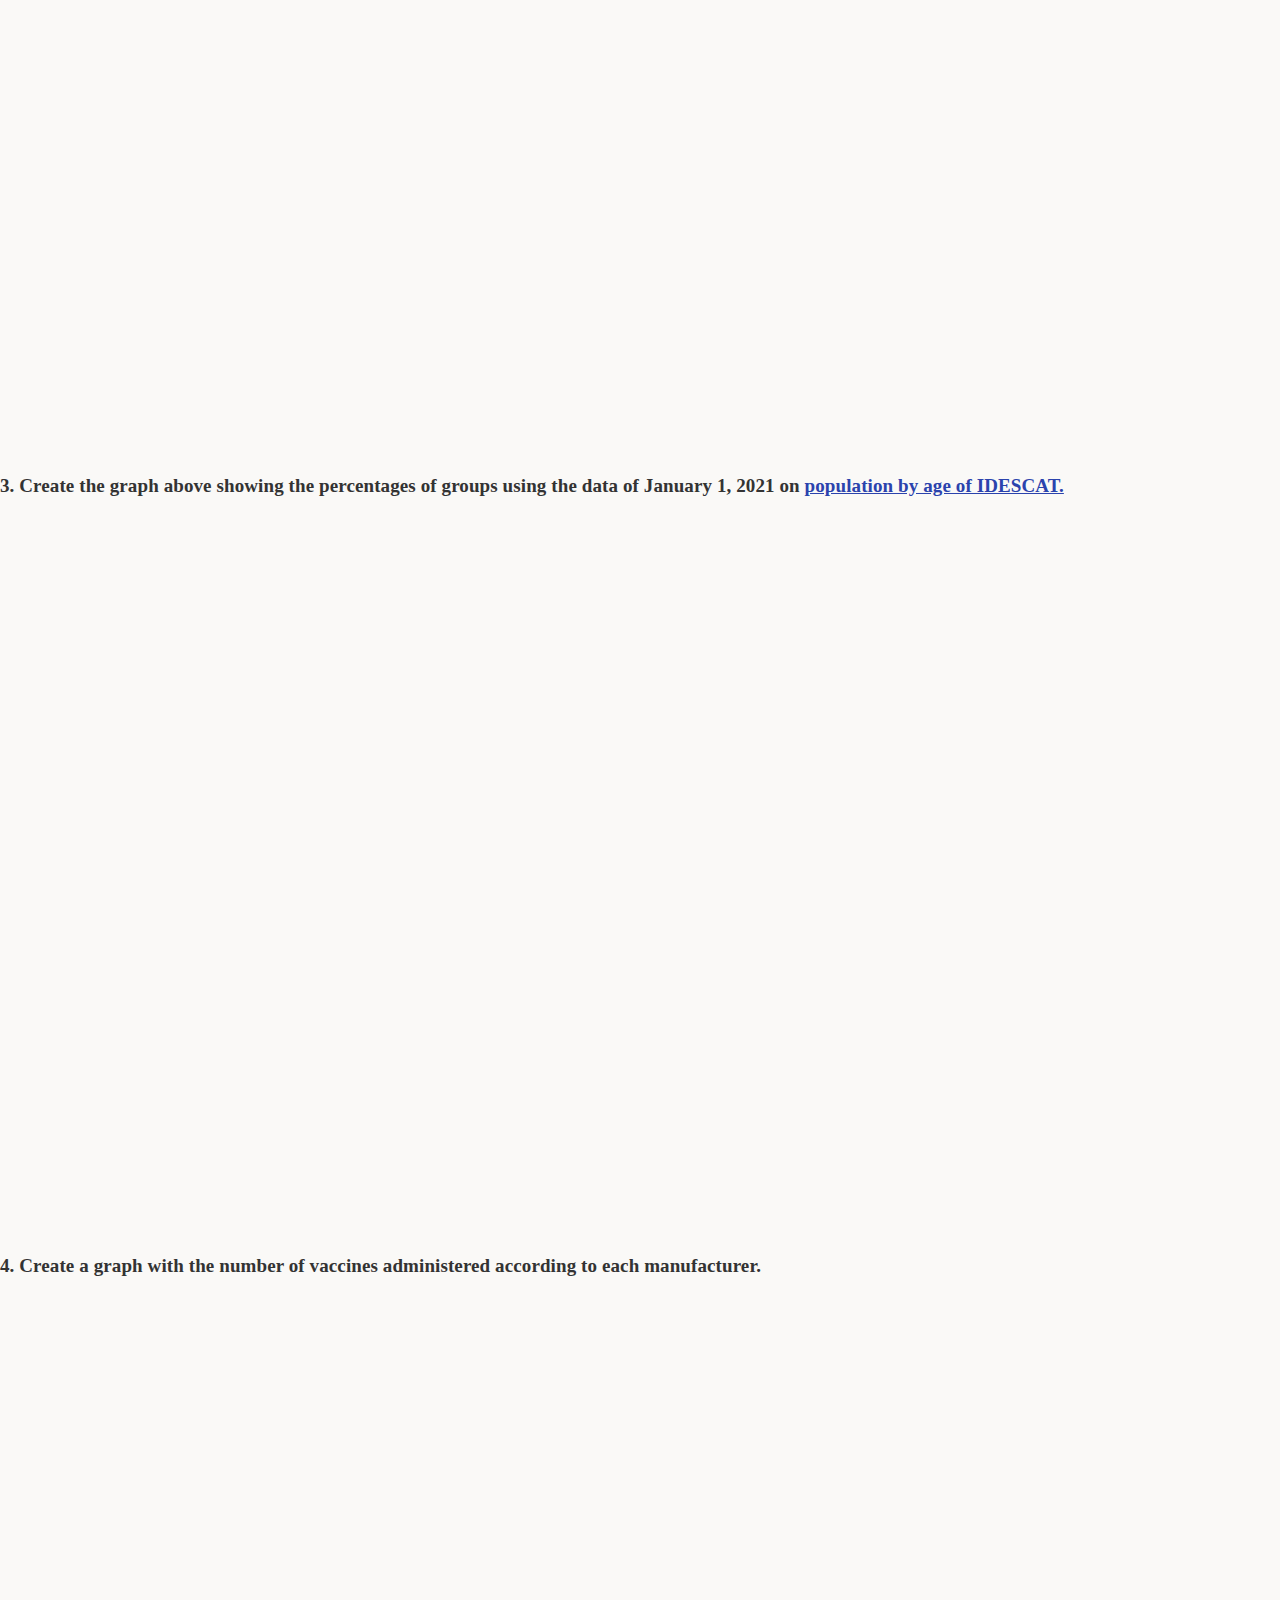
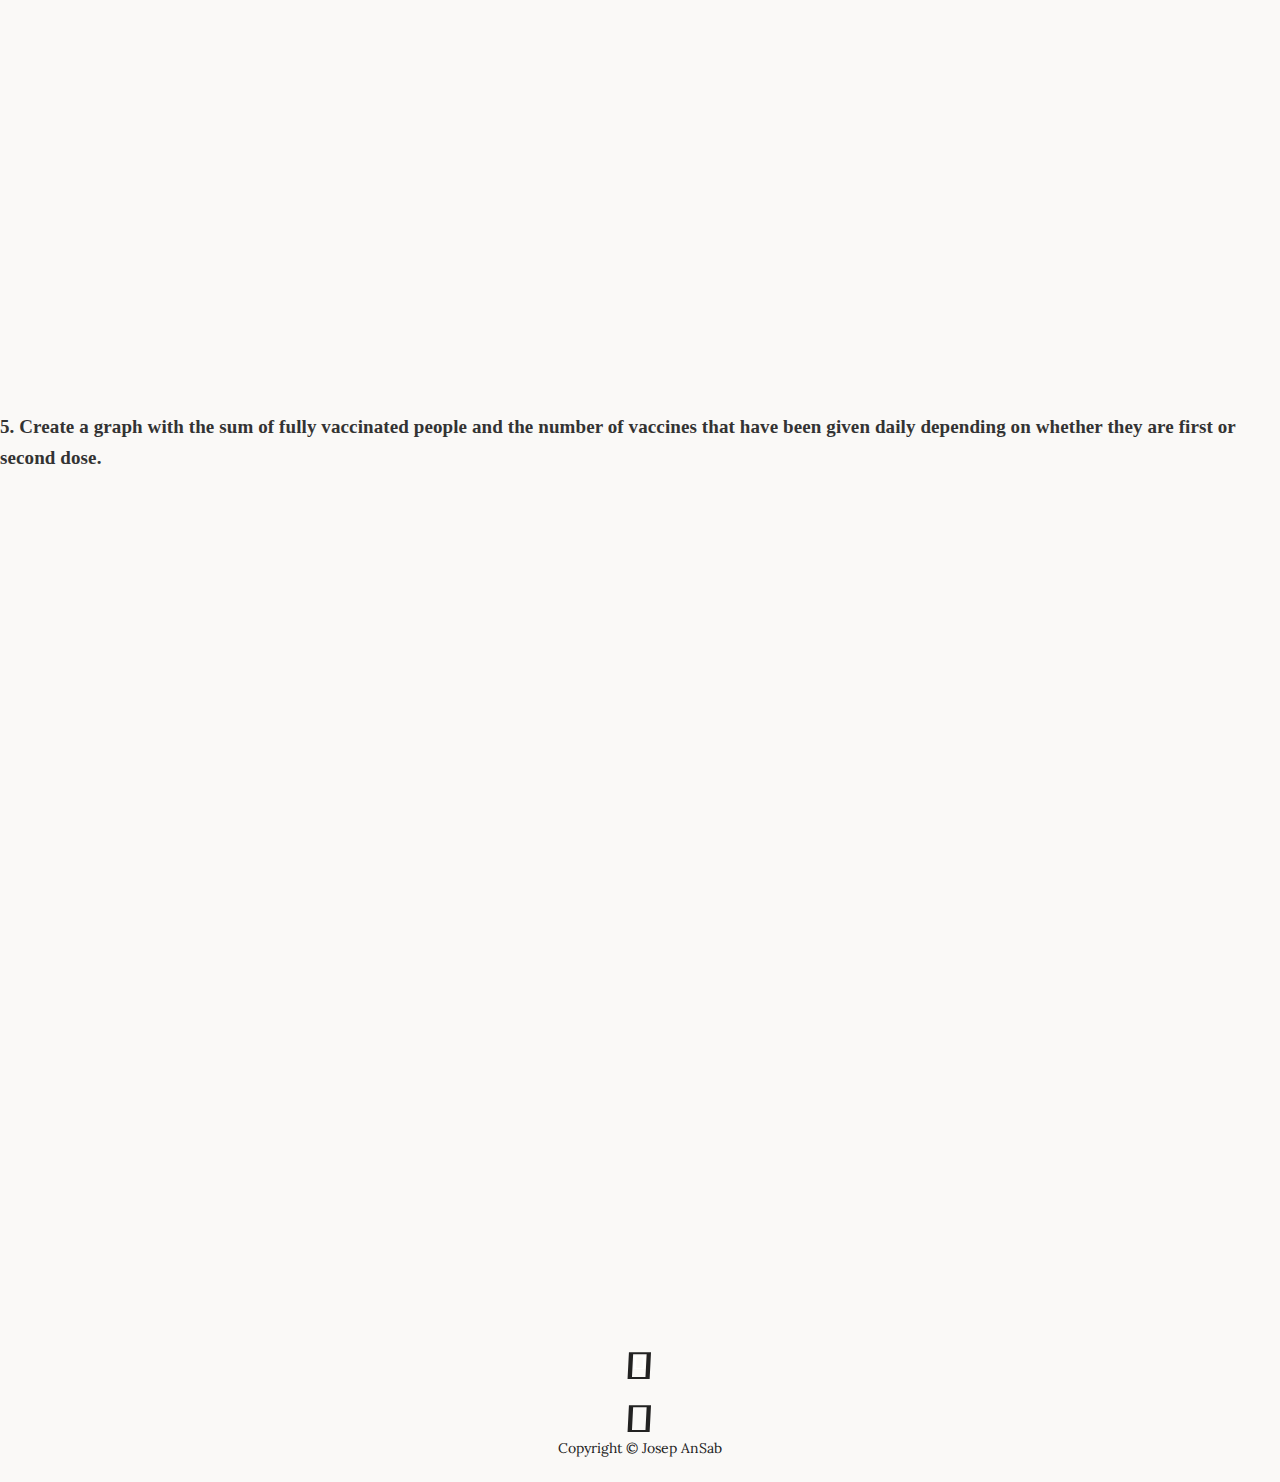
<file: blog2.html>
<!DOCTYPE html>
<html lang="en">
    <head>
        <meta charset="UTF-8">
        <meta http-equiv="X-UA-Compatible" content="IE=edge">
        <meta name="viewport" content="width=device-width, initial-scale=1.0">
        <title>GeoMaps Blog</title>
        <!-- Bootstrap core CSS -->
        <link href="https://cdn.jsdelivr.net/npm/bootstrap@5.0.0/dist/css/bootstrap.min.css" rel="stylesheet" integrity="sha384-wEmeIV1mKuiNpC+IOBjI7aAzPcEZeedi5yW5f2yOq55WWLwNGmvvx4Um1vskeMj0" crossorigin="anonymous">
        <!-- Custom fonts for this template -->
        <!-- <link href="/vendor/fontawesome-free/css/all.min.css" rel="stylesheet" type="text/css"> -->
        <link rel="stylesheet" href="https://cdnjs.cloudflare.com/ajax/libs/font-awesome/4.7.0/css/font-awesome.min.css">
        <link href='https://fonts.googleapis.com/css?family=Lora:400,700,400italic,700italic' rel='stylesheet' type='text/css'>
        <link href='https://fonts.googleapis.com/css?family=Open+Sans:300italic,400italic,600italic,700italic,800italic,400,300,600,700,800' rel='stylesheet' type='text/css'>
        <link rel="stylesheet" href="https://cdnjs.cloudflare.com/ajax/libs/font-awesome/6.2.1/css/all.min.css" integrity="sha512-MV7K8+y+gLIBoVD59lQIYicR65iaqukzvf/nwasF0nqhPay5w/9lJmVM2hMDcnK1OnMGCdVK+iQrJ7lzPJQd1w==" crossorigin="anonymous" referrerpolicy="no-referrer" />

     
        <!-- Custom styles for this template -->
        <link rel="stylesheet" href="./styles/styles.css">
        <link rel="stylesheet" href="./styles/clean-blog.css">
        <link rel="stylesheet" href="./styles/atom-one.css">
       
    </head>
<body>
    <nav class="navbar navbar-expand-lg fixed-top" id="mainNav" style="background-image: url('./img/earth.jpg') ;">
        <div class="container" >
          <a class="navbar-brand" style="font-size: 30px;" href="/">GeoMaps Blog</a>
          <button class="navbar-toggler navbar-toggler-right" type="button" data-toggle="collapse" 
          data-target="#navbarResponsive" aria-controls="navbarResponsive" aria-expanded="false" aria-label="Toggle navigation">
            Menu
            <i class="fas fa-bars"></i>
          </button>
          <div class="collapse navbar-collapse justify-content-end" id="navbarResponsive">
            <ul class="navbar-nav ml-auto">
              <li class="nav-item">
                <a class="nav-link" href="/">Home</a>
              </li>
              <li class="nav-item">
                <a class="nav-link" href="./about.html">About</a>
              </li>
            </ul>
          </div>
        </div>
    </nav>
      <header class="masthead" style="background-image: url('img/amazon.jpg'); height: 40vh;">
        <div class="overlay"></div>
        <div class="container">
          <div class="row">
            <div class="col-lg-8 col-md-10 mx-auto">
              <div class="post-heading">
                                  
              </div>
            </div>
          </div>
        </div>
      </header>
      <br>
      <!-- Post Content -->
      <!-- header del contingut del bloc -->
      <article class="article-text">
        <div class="container">
            <div class="row">
                <div class="col-lg-8 col-md-10 mx-auto">
                    <h2 class="post-title">Plotly graphs about SARS-CoV-2 vaccination campaign in Catalunya using Python.</h2>
                    <p> In this examples we will see a series of graphs using the <a class="enllas" href="https://plotly.com/python/">plotly package.</a>
                      The plotly Python package exists to create, manipulate and render graphical figures
                       (i.e. charts, plots, maps and diagrams) represented by data structures also referred
                        to as figures. The rendering process uses the Plotly.js JavaScript library under the hood 
                        although Python developers using this module very rarely need to interact with the Javascript 
                        library directly, if ever.</p>
                    <br>
                    <p class="post-meta-blog">BY <a href="./about.html" style="font-style: oblique;">Josep Andreu Sabaté</a></p>
                    <hr>
                    <p class="post-meta-blog" style="margin-top: 33px;">PUBLISHED ON SEPTEMBER, 2021</p>
                </div>
            </div>
        </div>
      </article>
    
      <!-- bloc content -->  
        <div class="container">
            <div class="row">
                <div class="col-lg-8 col-md-10 mx-auto">
                    <p class="article-text">Given the <a class="enllas" href="https://analisi.transparenciacatalunya.cat/Salut/Vacunaci-per-al-COVID-19-dosis-administrades-per-r/tp23-dey4">
                       data of the Conselleria of Health</a> until the 2nd of September, on vaccinations calculate: </p>
                       <ol class="ol-mod">
                        <li>How many people have been vaccinated with the first vaccine? And with the second? And how many people 
                          have made an appointment and not attended?</li>
                        <li>Create a graph showing the population vaccinated by ages with first and second dose.</li>
                        <li>Create the graph mentioned above showing the percentages of groups using the data of January 1, 2021
                           on <a class="enllas" href="https://plotly.com/python/">population by age of IDESCAT.</a></li>
                          <li>Create a graph with the number of vaccines administered according
                             to each manufacturer.</li>
                          <li>Create a graph with the sum of fully vaccinated people and the number of vaccines that have been given
                             daily depending on whether they are first or second dose.</li>
                      </ol>  
                     <p class="article-text"> The examples on this web are also in matplotlib but the matplotlib 
                       graph is a simple image. Otherwise with plotly you can export the python graph to <a class="enllas" href="https://chart-studio.plotly.com/">
                        Chart Studio cloud</a> creating a free account. <a class="enllas" href="https://chart-studio.plotly.com/">Chart Studio</a> is a faster way to plublish embeded and interactive
                        charts online.</p> 
                        <br>
                      <h5>Source Code:</h5>
                      <ul style="list-style-type:circle">
                        <li class="margin-li"><a class="enllas" href="https://github.com/JosepAnSabate/blog_post_vac/blob/main/blog_plotly_web.ipynb">
                          Interactive graphs using Plotly.</a></li>
                        <li class="margin-li"><a class="enllas" href="https://github.com/JosepAnSabate/blog_post_vac/blob/main/Data_vaccinacio_matplotlib.ipynb">
                          Static graphs Matplotlip.</a></li>
                      </ul>
                      <br><br>
                      <h5 class="titles-blog2">1. How many people have been vaccinated with the first vaccine? And with the second? And how many people 
                        have made an appointment and not attended?</h5>
                       
                      <p class="article-text">On September 2nd 2021 in Catalunya <b>5.694.103</b> first doses and <b>4.712.491</b> second doses have been administrated. 
                        There are also<b>109.955</b> appointments not attended.</p>
                        <br>
                                      
                      <h5 class="titles-blog2">2.Create a graph showing the population vaccinated by ages with first and second dose.</h5>
                      <br>
                      <iframe width="800" height="700" frameborder="0" scrolling="no" src="//plotly.com/~josepandreu/5.embed"></iframe>
                       
                      <h5 class="titles-blog2">3. Create the graph above showing the percentages of groups using the data of January 1, 2021
                        on <a class="enllas" href="https://plotly.com/python/">population by age of IDESCAT.</a></h5>
                        <p class="article-text"></p>
                        <br>
                        <iframe width="800" height="700" frameborder="0" scrolling="no" src="//plotly.com/~josepandreu/7.embed"></iframe>
                        <h5 class="titles-blog2">4. Create a graph with the number of vaccines administered according
                          to each manufacturer.</h5> 
                          <br>
                          <iframe width="800" height="700" frameborder="0" scrolling="no" src="//plotly.com/~josepandreu/9.embed"></iframe>
                        <h5 class="titles-blog2">5. Create a graph with the sum of fully vaccinated people  and the number of vaccines that have been given
                          daily depending on whether they are first or second dose.</h5>
                          <br>
                          <iframe width="800" height="700" frameborder="0" scrolling="no" src="//plotly.com/~josepandreu/2.embed"></iframe>
                </div>
            </div>
        </div>
    <!-- Footer -->
    <footer>
        <div class="container">
        <div class="row">
            <div class="col-lg-8 col-md-10 mx-auto">
            <ul class="list-inline text-center">
                <li class="list-inline-item">
                <a href="https://github.com/JosepAnSabate">
                    <span class="fa-stack fa-lg">
                    <i class="fas fa-circle fa-stack-2x"></i>
                    <i class="fab fa-github fa-stack-1x fa-inverse"></i>
                    </span>
                </a>
                </li>
                <li class="list-inline-item">
                <a href="https://www.linkedin.com/in/josep-andreu-sabat%C3%A9-b4b41a1b6/">
                    <span class="fa-stack fa-lg">
                    <i class="fas fa-circle fa-stack-2x"></i>
                    <i class="fab fa-linkedin-in fa-stack-1x fa-inverse"></i>
                    </span>
                </a>
                </li>
            </ul> 
            <p class="copyright text-muted">Copyright &copy; Josep AnSab</p>
            </div>
        </div>
        </div>
    </footer>
    <script src="./public/vendor/jquery/jquery.min.js"></script>
    <script src="./public/vendor/bootstrap/js/bootstrap.bundle.min.js"></script>
    <!-- <script src="https://kit.fontawesome.com/9879756fb0.js" crossorigin="anonymous"></script>  -->
   <script src="https://cdn.jsdelivr.net/npm/bootstrap@5.0.0/dist/js/bootstrap.bundle.min.js" integrity="sha384-p34f1UUtsS3wqzfto5wAAmdvj+osOnFyQFpp4Ua3gs/ZVWx6oOypYoCJhGGScy+8" crossorigin="anonymous"></script>
   
   <!-- code snippet -->
  <!--  <script src="/path/to/highlight.min.js"></script> -->
  
   <!-- Custom scripts for this template -->
   <script src="/js/blogjs.js"></script>

</body>
</html>
</file>
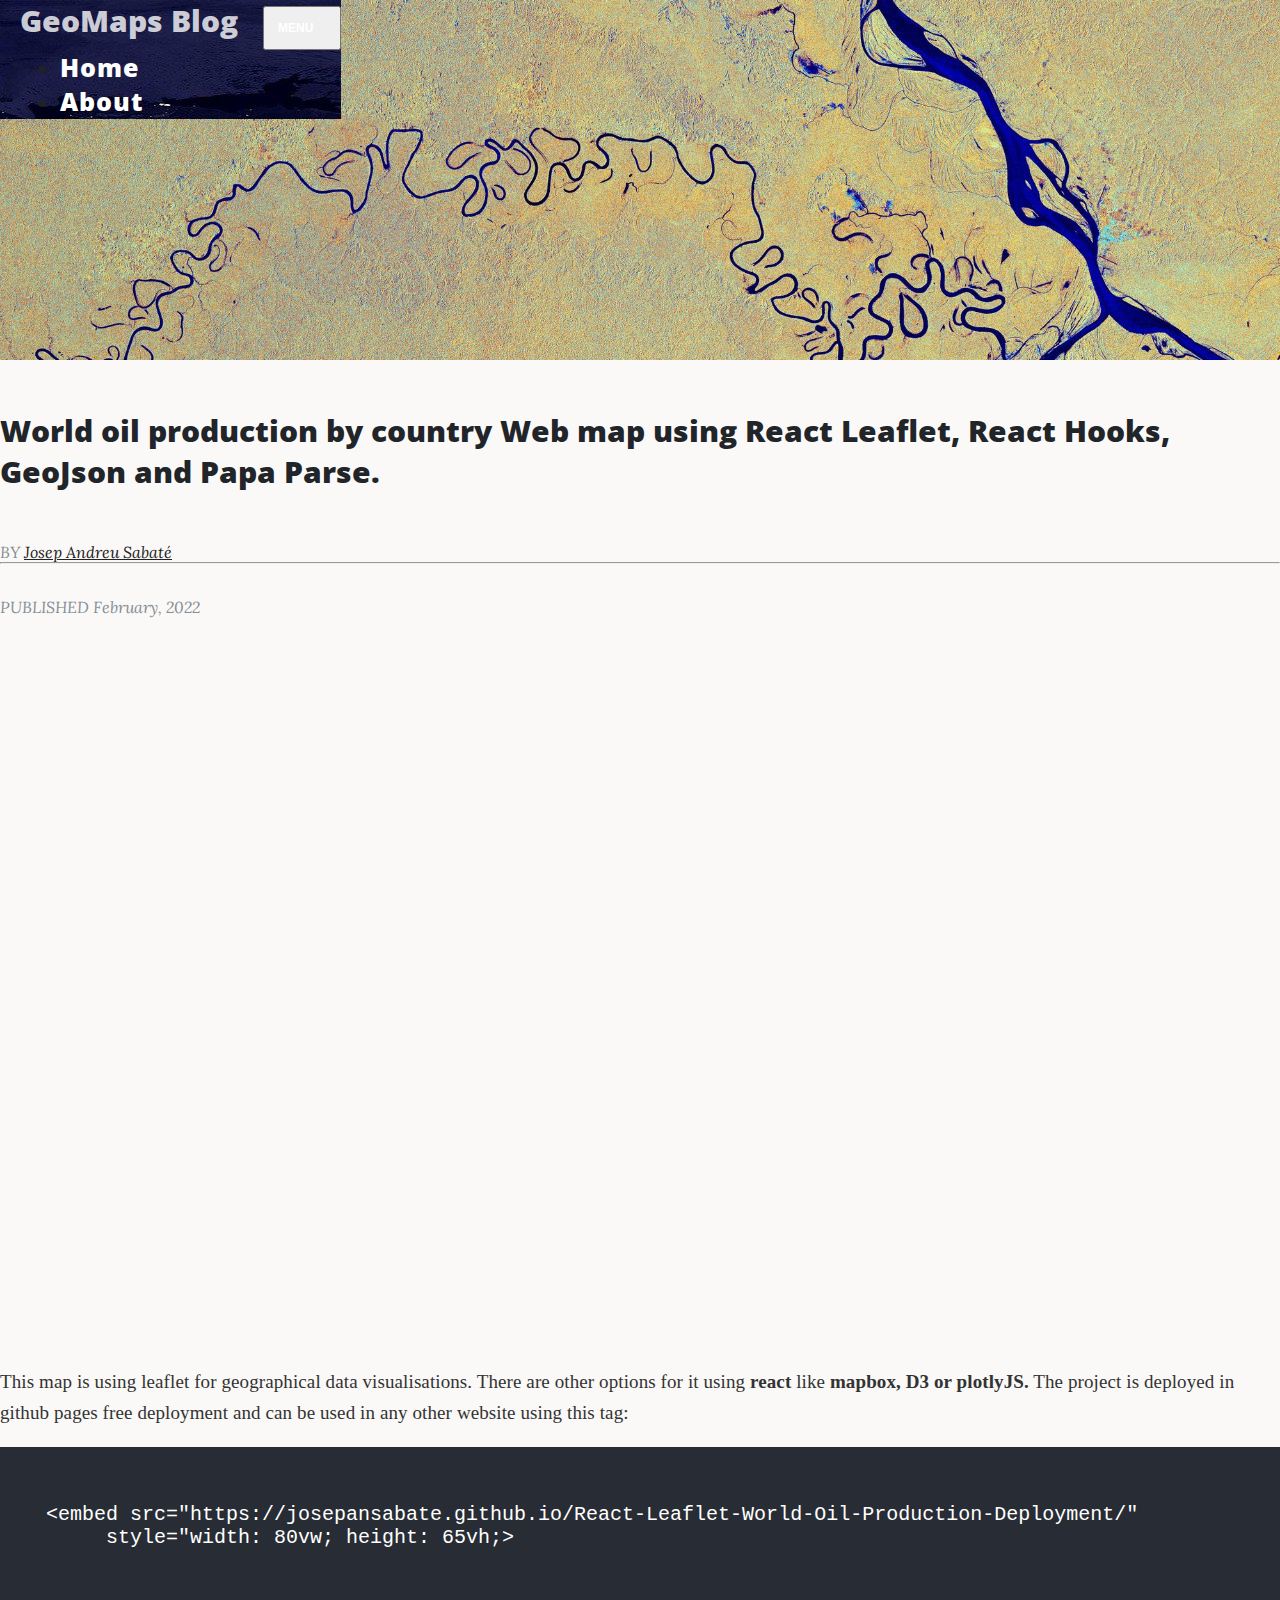
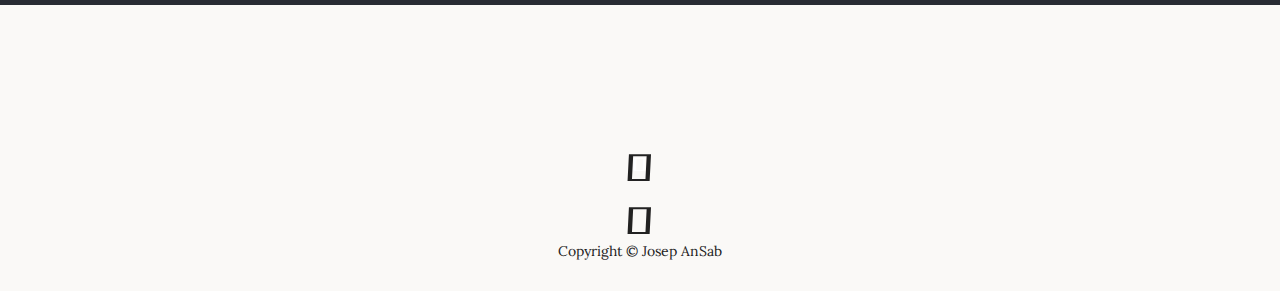
<file: blog4.html>
<!DOCTYPE html>
<html lang="en">
    <head>
        <meta charset="UTF-8">
        <meta http-equiv="X-UA-Compatible" content="IE=edge">
        <meta name="viewport" content="width=device-width, initial-scale=1.0">
        <title>GeoMaps Blog</title>
        <!-- Bootstrap core CSS -->
        <link href="https://cdn.jsdelivr.net/npm/bootstrap@5.0.0/dist/css/bootstrap.min.css" rel="stylesheet" integrity="sha384-wEmeIV1mKuiNpC+IOBjI7aAzPcEZeedi5yW5f2yOq55WWLwNGmvvx4Um1vskeMj0" crossorigin="anonymous">
        <!-- Custom fonts for this template -->
        <!-- <link href="/vendor/fontawesome-free/css/all.min.css" rel="stylesheet" type="text/css"> -->
        <link rel="stylesheet" href="https://cdnjs.cloudflare.com/ajax/libs/font-awesome/4.7.0/css/font-awesome.min.css">
        <link href='https://fonts.googleapis.com/css?family=Lora:400,700,400italic,700italic' rel='stylesheet' type='text/css'>
        <link href='https://fonts.googleapis.com/css?family=Open+Sans:300italic,400italic,600italic,700italic,800italic,400,300,600,700,800' rel='stylesheet' type='text/css'>
        <link rel="stylesheet" href="https://cdnjs.cloudflare.com/ajax/libs/font-awesome/6.2.1/css/all.min.css" integrity="sha512-MV7K8+y+gLIBoVD59lQIYicR65iaqukzvf/nwasF0nqhPay5w/9lJmVM2hMDcnK1OnMGCdVK+iQrJ7lzPJQd1w==" crossorigin="anonymous" referrerpolicy="no-referrer" />

     
        <!-- Custom styles for this template -->
        <link rel="stylesheet" href="./styles/styles.css">
        <link rel="stylesheet" href="./styles/clean-blog.css">
        <link rel="stylesheet" href="./styles/atom-one.css">
       
    </head>
<body>
    <nav class="navbar navbar-expand-lg fixed-top" id="mainNav" style="background-image: url('./img/earth.jpg') ;">
        <div class="container" >
          <a class="navbar-brand" style="font-size: 30px;" href="/">GeoMaps Blog</a>
          <button class="navbar-toggler navbar-toggler-right" type="button" data-toggle="collapse" 
          data-target="#navbarResponsive" aria-controls="navbarResponsive" aria-expanded="false" aria-label="Toggle navigation">
            Menu
            <i class="fas fa-bars"></i>
          </button>
          <div class="collapse navbar-collapse justify-content-end" id="navbarResponsive">
            <ul class="navbar-nav ml-auto">
              <li class="nav-item">
                <a class="nav-link" href="/">Home</a>
              </li>
              <li class="nav-item">
                <a class="nav-link" href="./about.html">About</a>
              </li>
            </ul>
          </div>
        </div>
    </nav>
      <header class="masthead" style="background-image: url('img/amazon.jpg'); height: 40vh;">
        <div class="overlay"></div>
        <div class="container">
          <div class="row">
            <div class="col-lg-8 col-md-10 mx-auto">
              <div class="post-heading">
                                  
              </div>
            </div>
          </div>
        </div>
      </header>
      <br>
      <!-- Post Content -->
      <!-- header del contingut del bloc -->
      <article>
        <div class="container">
            <div class="row">
                <div class="col-lg-8 col-md-10 mx-auto">
                  <br>  
                  <h2 class="post-title">World oil production by country Web map using React Leaflet, React Hooks, GeoJson and Papa Parse.</h2>  
                    <div style="font-weight: 400;">
                      <p class="post-meta-blog">BY <a href="./about.html" style="font-style: oblique;">Josep Andreu Sabaté</a></p>
                      <hr>
                      <p class="post-meta-blog" style="margin-top: 33px;">PUBLISHED February, 2022</p>
                    </div>
                </div>
            </div>
        </div>
      </article>
      <!-- bloc content -->
      <br><br>
          <div>
            <embed src="https://josepansabate.github.io/React-Leaflet-World-Oil-Production-Deployment/" 
              style="width:95vw; height: 70vh;  display: table;
              margin: 0 auto;">
          </div>
          <br>
          <br>
          <div class="container">
            <div class="row">
                <div class="col-lg-8 col-md-10 mx-auto">
                    <p class="article-text">
                      <strong></strong>
                       This map is using leaflet for geographical data visualisations. 
                       There are other options for it using <strong>react</strong> like <strong>mapbox, D3 or plotlyJS.</strong> 
                       The project is deployed in github pages free deployment and can be used in any other 
                       website using this tag: 
                    </p>
    
                    <pre class="hljs"><code>
                      <p id="string-code" style="color: white;"></p>
                    </code></pre>
                </div>
            </div>
        </div>
        <script>
        let string_code = 
        `   <embed src="https://josepansabate.github.io/React-Leaflet-World-Oil-Production-Deployment/" 
        style="width: 80vw; height: 65vh;>`
        document.getElementById("string-code").innerText = string_code;
        </script>
    <!-- Footer -->
    <footer>
        <div class="container">
        <div class="row">
            <div class="col-lg-8 col-md-10 mx-auto">
            <ul class="list-inline text-center">
                <li class="list-inline-item">
                <a href="https://github.com/JosepAnSabate">
                    <span class="fa-stack fa-lg">
                    <i class="fas fa-circle fa-stack-2x"></i>
                    <i class="fab fa-github fa-stack-1x fa-inverse"></i>
                    </span>
                </a>
                </li>
                <li class="list-inline-item">
                <a href="https://www.linkedin.com/in/josep-andreu-sabat%C3%A9-b4b41a1b6/">
                    <span class="fa-stack fa-lg">
                    <i class="fas fa-circle fa-stack-2x"></i>
                    <i class="fab fa-linkedin-in fa-stack-1x fa-inverse"></i>
                    </span>
                </a>
                </li>
            </ul> 
            <p class="copyright text-muted">Copyright &copy; Josep AnSab</p>
            </div>
        </div>
        </div>
    </footer>
    <script src="./public/vendor/jquery/jquery.min.js"></script>
    <script src="./public/vendor/bootstrap/js/bootstrap.bundle.min.js"></script>
   <!-- <script src="https://kit.fontawesome.com/9879756fb0.js" crossorigin="anonymous"></script>  -->
   <script src="https://cdn.jsdelivr.net/npm/bootstrap@5.0.0/dist/js/bootstrap.bundle.min.js" integrity="sha384-p34f1UUtsS3wqzfto5wAAmdvj+osOnFyQFpp4Ua3gs/ZVWx6oOypYoCJhGGScy+8" crossorigin="anonymous"></script>
   
   <!-- code snippet -->
  <!--  <script src="/path/to/highlight.min.js"></script> -->
  
   <!-- Custom scripts for this template -->
   <script src="/js/blogjs.js"></script>

</body>
</html>
</file>
<file: styles/styles.css>
*{
	margin: 0;
	padding: 0;
	box-sizing: border-box;
}

body{
  background: rgb(250, 249, 247);
  font-family: 'Noto Serif', serif;
}
@import url('https://fonts.googleapis.com/css2?family=Noto+Serif:wght@400;700&display=swap'); 

p, a, ul{
    margin: 0;
    padding: 0;
    text-decoration: none;
    color: #222;
}

.categories-button {
  display: inline-block;
  outline: 0;
  border: 0;
  cursor: pointer;
  background-color: #42e1d9;
  border-radius: 50px;
  padding: 4px 8px;
  font-size: 14px;
  font-weight: 700;
  color: black;
  line-height: 26px;
}

.categories-container{
  margin-left: 15px;
}

.post-subtitle{
  margin-top: 5px;
  margin-bottom: 35px;
}

.post-title{
  padding-bottom: 10px;
}

.post-meta{
  padding-top: 13px;
}
.ol-mod{
    font-family: Georgia,Times New Roman,Times,serif;
    font-weight: 400;
    font-size: 19px;
    line-height: 1.632;
    letter-spacing: .1px;
}
.enllas{
    margin: 0;
    padding: 0;
    text-decoration: none;
    color: rgb(43, 67, 173);
    text-decoration: underline;
}
.margin-li{
  margin-left: 20pt;
}
.portada {
  font-weight: 800;
  font-family: 'Pangolin', cursive;
  /* font-family: 'Girassol', cursive; */
  color: rgb(204, 204, 8);
  letter-spacing: .6px;
  -webkit-text-fill-color: transparent;
  -webkit-text-stroke-width:3px;
}
.title-about {
  font-size: 24px;
}
/* posts */
.article-text{
  color: #333;
  font-family: Georgia,Times New Roman,Times,serif;
  font-weight: 400;
  font-size: 19px;
  line-height: 1.632;
  letter-spacing: .1px;
  margin-bottom: 24px;
  margin: 12px 0;
  display: block;
  margin-block-start: 1em;
  margin-block-end: 1em;
  margin-inline-start: 0px;
  margin-inline-end: 0px;
}
.titols-post {
  margin-bottom: 10px;
  font-family: GeoEditBold,Franklin Gothic Medium,Franklin Gothic,ITC Franklin Gothic,Helvetica,Arial,sans-serif;
  font-size: 32px;
  line-height: 1.1;
  font-weight: 250;
  color: #000;
}
.titles-blog2{
  font-weight: 700;
  font-family: Georgia,Times New Roman,Times,serif;
  color: #333;
  font-size: 19px;
  line-height: 1.632;
  box-sizing: inherit;
  letter-spacing: .1px;

}
.titols-l {
  margin: 0.5rem 0;
}
.post-meta-blog {
  font-size: 16px;
  font-style: italic;
  margin-top: 0;
  margin-bottom: 0;
  color: #868e96;
}

.peu-foto-sup {
  font-family: 'PT Serif', serif;
  font-size: 17px;
  font-weight: 700;
  font-style: italic;
  letter-spacing: 0.1px;
  line-height: 50%;
}


.peu-foto-inf {
  color: #555;
  font-family: GeoBrandRegular,CenturyGothic,AppleGothic,Gill Sans,Gill Sans MT,sans-serif;
  font-size: 16px;
  font-weight: 500;
  letter-spacing: 1;
  text-transform: uppercase;
  
}

#mapid { 
  height: 180px;
  border: 6px solid rgb(185, 196, 31);
  
  border-radius: 20px 50px;
  margin: auto;/* centra mapa */
  margin-top: 35px;
}
  
nav li{
  margin-left: 20px;
}
nav ul{
  margin-left: 40px;
}
nav h1{
  font-size: 3em;
}
nav p, nav a{
  color: rgb(10, 10, 10);
  font-weight: 800;
} 
.masthead {
  height: 100vh;
  min-height: 200px;
  background-image: url('iss2.jpg');
  background-size: cover;
  background-position: center;
  background-repeat: no-repeat;
}
footer{
  color: #777;
  text-align: center;
  margin: 80px auto 20px;
}
h2{
  margin-bottom: 40px;
}
h3{
  font-weight: 350; 
  margin: 0 0 10px;
  font-family: 'Open Sans', 'Helvetica Neue', Helvetica, Arial, sans-serif;
  font-size: 1.55rem;
  line-height: 1.2;
  margin-block-start: 1em;
  margin-block-end: 1em;
  margin-inline-start: 0px;
  margin-inline-end: 0px;
}
.content{
  margin-left: 20px;
}

textarea{
  height: 120px;
}
/* .create-blog button{
  margin-top: 20px;
  background: crimson;
  color: white;
  padding: 6px;
  border: 0;
  font-size: 1.2em;
  cursor: pointer;
} */
  
/* scroll  header*/

html {
  scroll-behavior: smooth;
}
section {
  min-height: 100vh;
  width: 100%;
  display: flex;
  align-items: center;
  justify-content: center;
}

.scroll-down {
  height: 50px;
  width: 30px;
  border: 3px solid rgb(255, 255, 255);
  position: absolute;
  left: 50%;
  bottom: 20px;
  border-radius: 50px;
  cursor: pointer;
}
.scroll-down::before,
.scroll-down::after {
  content: "";
  position: absolute;
  top: 20%;
  left: 50%;
  height: 10px;
  width: 10px;
  transform: translate(-50%, -100%) rotate(45deg);
  border: 2px solid rgb(255, 255, 255);
  border-top: transparent;
  border-left: transparent;
  animation: scroll-down 1s ease-in-out infinite;
}
.scroll-down::before {
  top: 30%;
  animation-delay: 0.3s;
  /* animation: scroll-down 1s ease-in-out infinite; */
}

@keyframes scroll-down {
  0% {
    /* top:20%; */
    opacity: 0;
  }
  30% {
    opacity: 1;
  }
  60% {
    opacity: 1;
  }
  100% {
    top: 90%;
    opacity: 0;
  }
}

/* starwars */

/* body { */
  /* push down the the wrapper by half the page */
  /* margin: 50% 0 0 0;
  position: relative; */
/* } */
body::after {
  content: '';
  /* position: fixed;
  top: 0;
  width: 100%;
  height: 50%; */
  /* background to fade out the text as it goes up */
  /* background: linear-gradient(180deg, rgba(20,20,20,1) 40%, rgba(20,20,20,0) 100%); */
}
.wrapper {
  display: flex;
  /* height: 100%; */
  width: 100%;
  margin: 0 auto;
  /* perspective gives us a 3d space within the element to work with*/
  /* perspective also has the effect of pushing the content "down" */
  perspective: 450px;
  margin: 50% 0 0 0; 
  justify-content: center;
  
}
.scroll-text {
  color: #ffc909;
  font-size: 3vw;
  line-height: 1.5em;
  font-weight: bold;
  text-align: justify;
  position: relative;
  animation: scroll 10s linear ;
  /* animation-delay: 2s; */
}
.title-star {
  text-align: center;
}

@keyframes scroll {
	from { top: -200px; transform: translateZ(0) rotateX(20deg); }
	to { top: -2500px; transform: translateZ(-800px) rotateX(21deg); }
}

/* codeeditor */
</file>
<file: styles/clean-blog.css>
body {
  font-size: 20px;
  color: #212529;
  font-family: 'Lora', 'Times New Roman', serif;
}

.p-margin {
  line-height: 1.5;
  margin: 30px 0;
}

p a {
  text-decoration: underline;
}

h1,
h2,
h4,
h5,
h6 {
  font-weight: 800;
  font-family: 'Open Sans', 'Helvetica Neue', Helvetica, Arial, sans-serif;
}


a:focus, a:hover {
  color: #0085A1;
}

blockquote {
  font-style: italic;
  color: #868e96;
}

.section-heading {
  font-size: 36px;
  font-weight: 700;
  margin-top: 60px;
}

.caption {
  font-size: 14px;
  font-style: italic;
  display: block;
  margin: 0;
  padding: 10px;
  text-align: center;
  border-bottom-right-radius: 5px;
  border-bottom-left-radius: 5px;
}

::-moz-selection {
  color: #fff;
  background: #0085A1;
  text-shadow: none;
}

::selection {
  color: #fff;
  background: #0085A1;
  text-shadow: none;
}

img::-moz-selection {
  color: #fff;
  background: transparent;
}

img::selection {
  color: #fff;
  background: transparent;
}

img::-moz-selection {
  color: #fff;
  background: transparent;
}

#mainNav {
  position: absolute;
  border-bottom: 1px solid #e9ecef;
  background-color: white;
  font-family: 'Open Sans', 'Helvetica Neue', Helvetica, Arial, sans-serif;
}

#mainNav .navbar-brand {
  font-weight: 800;
  color: #ffffff;
}

#mainNav .navbar-toggler {
  font-size: 12px;
  font-weight: 800;
  padding: 13px;
  text-transform: uppercase;
  color: #ffffff;
}

#mainNav .navbar-nav > li.nav-item > a {
  font-size: 25px;
  font-weight: 800;
  letter-spacing: 1px;
  /* text-transform: uppercase; */
}

@media only screen and (min-width: 992px) {
  #mainNav {
    border-bottom: 1px solid transparent;
    background: transparent;
  }
  #mainNav .navbar-brand {
    padding: 10px 20px;
    color: #fff;
  }
  #mainNav .navbar-brand:focus, #mainNav .navbar-brand:hover {
    color: rgba(255, 255, 255, 0.8);
  }
  #mainNav .navbar-nav > li.nav-item > a {
    padding: 5px 0px;
    color: #fff;
  }
  #mainNav .navbar-nav > li.nav-item > a:focus, #mainNav .navbar-nav > li.nav-item > a:hover {
    color: rgba(255, 255, 255, 0.8);
  }
}

@media only screen and (min-width: 992px) {
  #mainNav {
    transition: background-color 0.2s;
    /* Force Hardware Acceleration in WebKit */
    transform: translate3d(0, 0, 0);
    -webkit-backface-visibility: hidden;
    backface-visibility: hidden;
  }
  #mainNav.is-fixed {
    /* when the user scrolls down, we hide the header right above the viewport */
    position: fixed;
    top: -67px;
    transition: transform 0.2s;
    border-bottom: 1px solid white;
    background-color: rgba(255, 255, 255, 0.9);
  }
  #mainNav.is-fixed .navbar-brand {
    color: #212529;
  }
  #mainNav.is-fixed .navbar-brand:focus, #mainNav.is-fixed .navbar-brand:hover {
    color: #0085A1;
  }
  #mainNav.is-fixed .navbar-nav > li.nav-item > a {
    color: #212529;
  }
  #mainNav.is-fixed .navbar-nav > li.nav-item > a:focus, #mainNav.is-fixed .navbar-nav > li.nav-item > a:hover {
    color: #0085A1;
  }
  #mainNav.is-visible {
    /* if the user changes the scrolling direction, we show the header */
    transform: translate3d(0, 100%, 0);
  }
}

.post-preview > a {
  color: #212529;
}

.post-preview > a:focus, .post-preview > a:hover {
  text-decoration: none;
  color: #0085A1;
}

.post-preview > a > .post-title {
  font-size: 30px;
  margin-top: 30px;
  margin-bottom: 10px;
}

.post-preview > a > .post-subtitle {
  font-weight: 300;
  margin: 0 0 10px;
}

.post-preview > .post-meta {
  font-size: 18px;
  font-style: italic;
  margin-top: 0;
  color: #868e96;
}

.post-preview > .post-meta > a {
  text-decoration: none;
  color: #212529;
}

.post-preview > .post-meta > a:focus, .post-preview > .post-meta > a:hover {
  text-decoration: underline;
  color: #0085A1;
}

@media only screen and (min-width: 768px) {
  .post-preview > a > .post-title {
    font-size: 36px;
  }
}

.floating-label-form-group {
  font-size: 14px;
  position: relative;
  margin-bottom: 0;
  padding-bottom: 0.5em;
  border-bottom: 1px solid #dee2e6;
}

.floating-label-form-group input,
.floating-label-form-group textarea {
  font-size: 1.5em;
  position: relative;
  z-index: 1;
  padding: 0;
  resize: none;
  border: none;
  border-radius: 0;
  background: none;
  box-shadow: none !important;
  font-family: 'Lora', 'Times New Roman', serif;
}

.floating-label-form-group input::-webkit-input-placeholder,
.floating-label-form-group textarea::-webkit-input-placeholder {
  color: #868e96;
  font-family: 'Lora', 'Times New Roman', serif;
}

.floating-label-form-group label {
  font-size: 0.85em;
  line-height: 1.764705882em;
  position: relative;
  z-index: 0;
  top: 2em;
  display: block;
  margin: 0;
  transition: top 0.3s ease, opacity 0.3s ease;
  opacity: 0;
}

.floating-label-form-group .help-block {
  margin: 15px 0;
}

.floating-label-form-group-with-value label {
  top: 0;
  opacity: 1;
}

.floating-label-form-group-with-focus label {
  color: #0085A1;
}

form .form-group:first-child .floating-label-form-group {
  border-top: 1px solid #dee2e6;
}

footer {
  padding: 50px 0 5px;
}

footer .list-inline {
  margin: 0;
  padding: 0;
}

footer .copyright {
  font-size: 14px;
  margin-bottom: 0;
  text-align: center;
}

.btn {
  font-size: 14px;
  font-weight: 800;
  padding: 15px 25px;
  letter-spacing: 1px;
  text-transform: uppercase;
  border-radius: 0;
  font-family: 'Open Sans', 'Helvetica Neue', Helvetica, Arial, sans-serif;
}

.btn-primary {
  background-color: #0085A1;
  border-color: #0085A1;
}

.btn-primary:hover, .btn-primary:focus, .btn-primary:active {
  color: #fff;
  background-color: #00657b !important;
  border-color: #00657b !important;
}

.btn-lg {
  font-size: 16px;
  padding: 25px 35px;
}
</file>
<file: styles/atom-one.css>
/*

Atom One Dark by Daniel Gamage
Original One Dark Syntax theme from https://github.com/atom/one-dark-syntax

base:    #282c34
mono-1:  #abb2bf
mono-2:  #818896
mono-3:  #5c6370
hue-1:   #56b6c2
hue-2:   #61aeee
hue-3:   #c678dd
hue-4:   #98c379
hue-5:   #e06c75
hue-5-2: #be5046
hue-6:   #d19a66
hue-6-2: #e6c07b

*/

.hljs {
  display: block;
  overflow-x: auto;
  padding: 0.5em;
  color: #fdfdfd;
  background: #282c34;
}

.hljs-comment,
.hljs-quote {
  color: #5c6370;
  font-style: italic;
}

.hljs-doctag,
.hljs-keyword,
.hljs-formula {
  color: #c678dd;
}

.hljs-section,
.hljs-name,
.hljs-selector-tag,
.hljs-deletion,
.hljs-subst {
  color: #e06c75;
}

.hljs-literal {
  color: #56b6c2;
}

.hljs-string,
.hljs-regexp,
.hljs-addition,
.hljs-attribute,
.hljs-meta-string {
  color: #98c379;
}

.hljs-built_in,
.hljs-class .hljs-title {
  color: #e6c07b;
}

.hljs-attr,
.hljs-variable,
.hljs-template-variable,
.hljs-type,
.hljs-selector-class,
.hljs-selector-attr,
.hljs-selector-pseudo,
.hljs-number {
  color: #d19a66;
}

.hljs-symbol,
.hljs-bullet,
.hljs-link,
.hljs-meta,
.hljs-selector-id,
.hljs-title {
  color: #61aeee;
}

.hljs-emphasis {
  font-style: italic;
}

.hljs-strong {
  font-weight: bold;
}

.hljs-link {
  text-decoration: underline;
}
</file>
